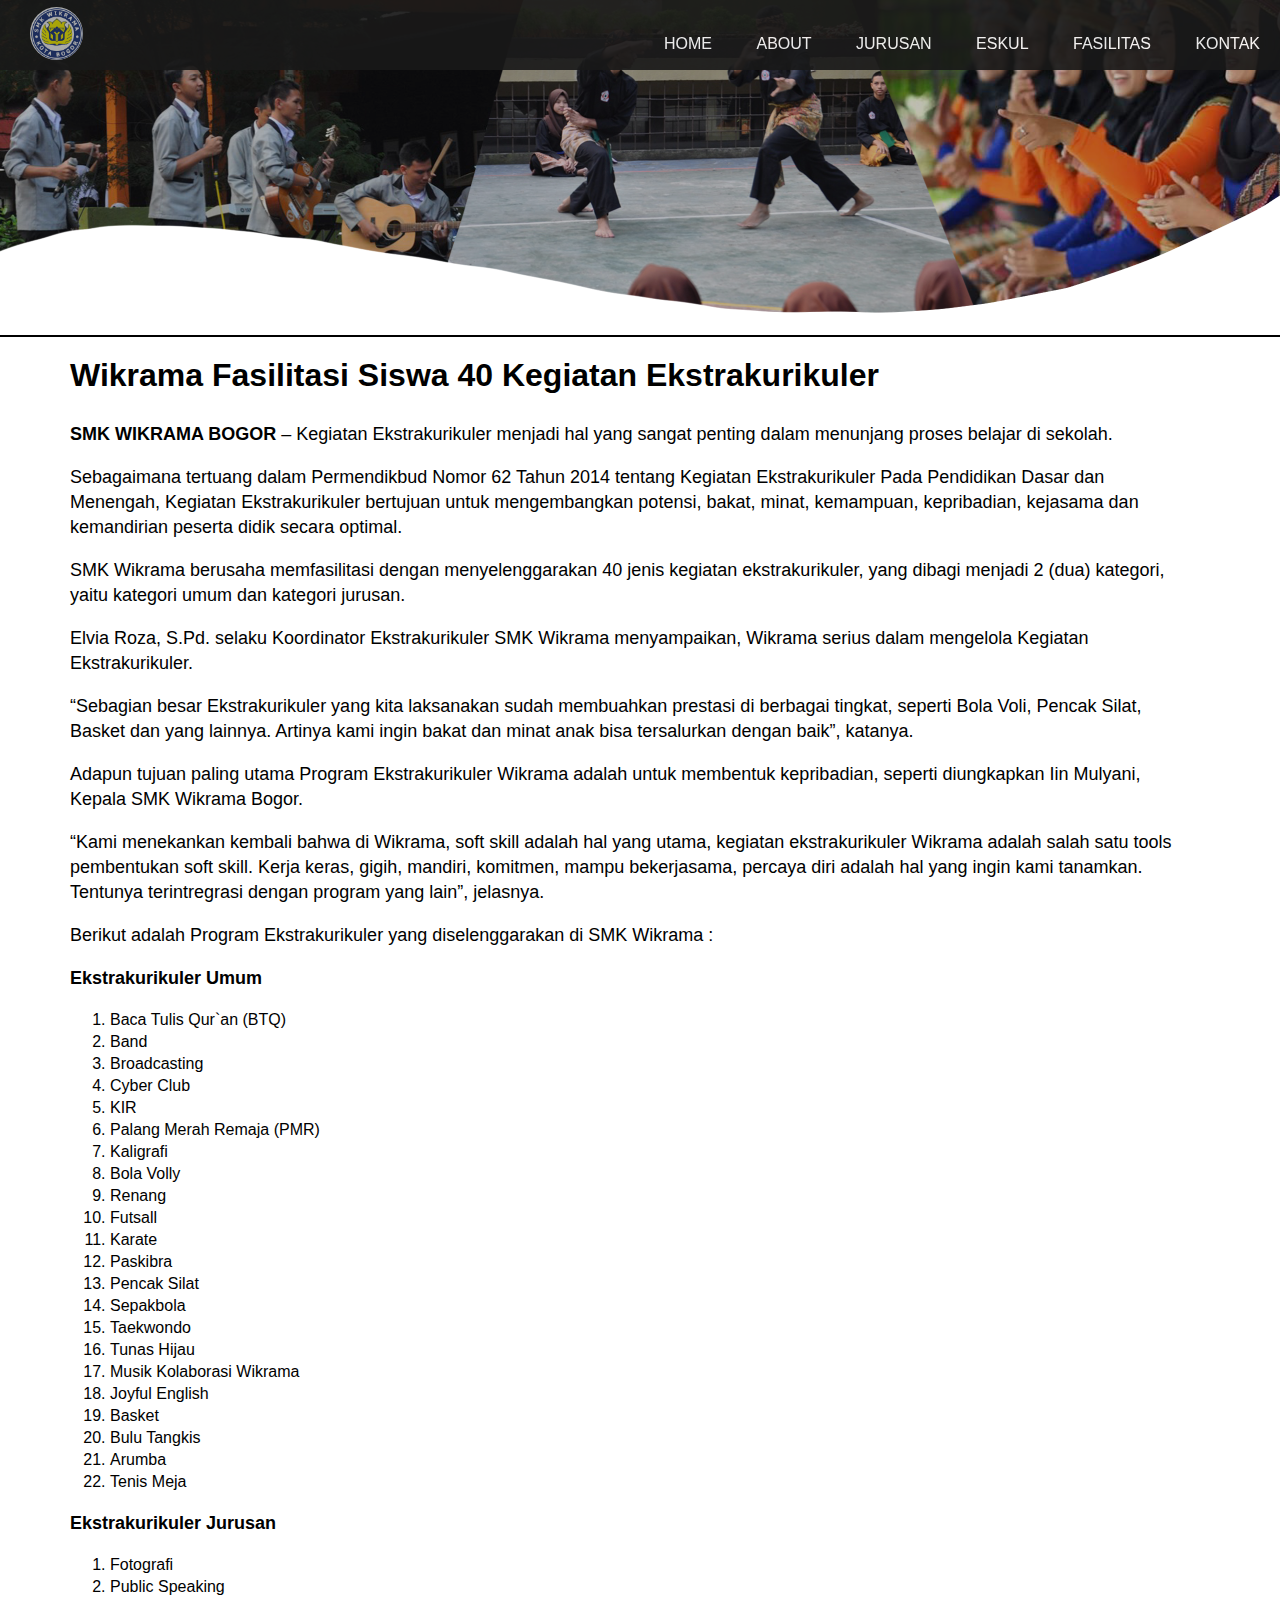
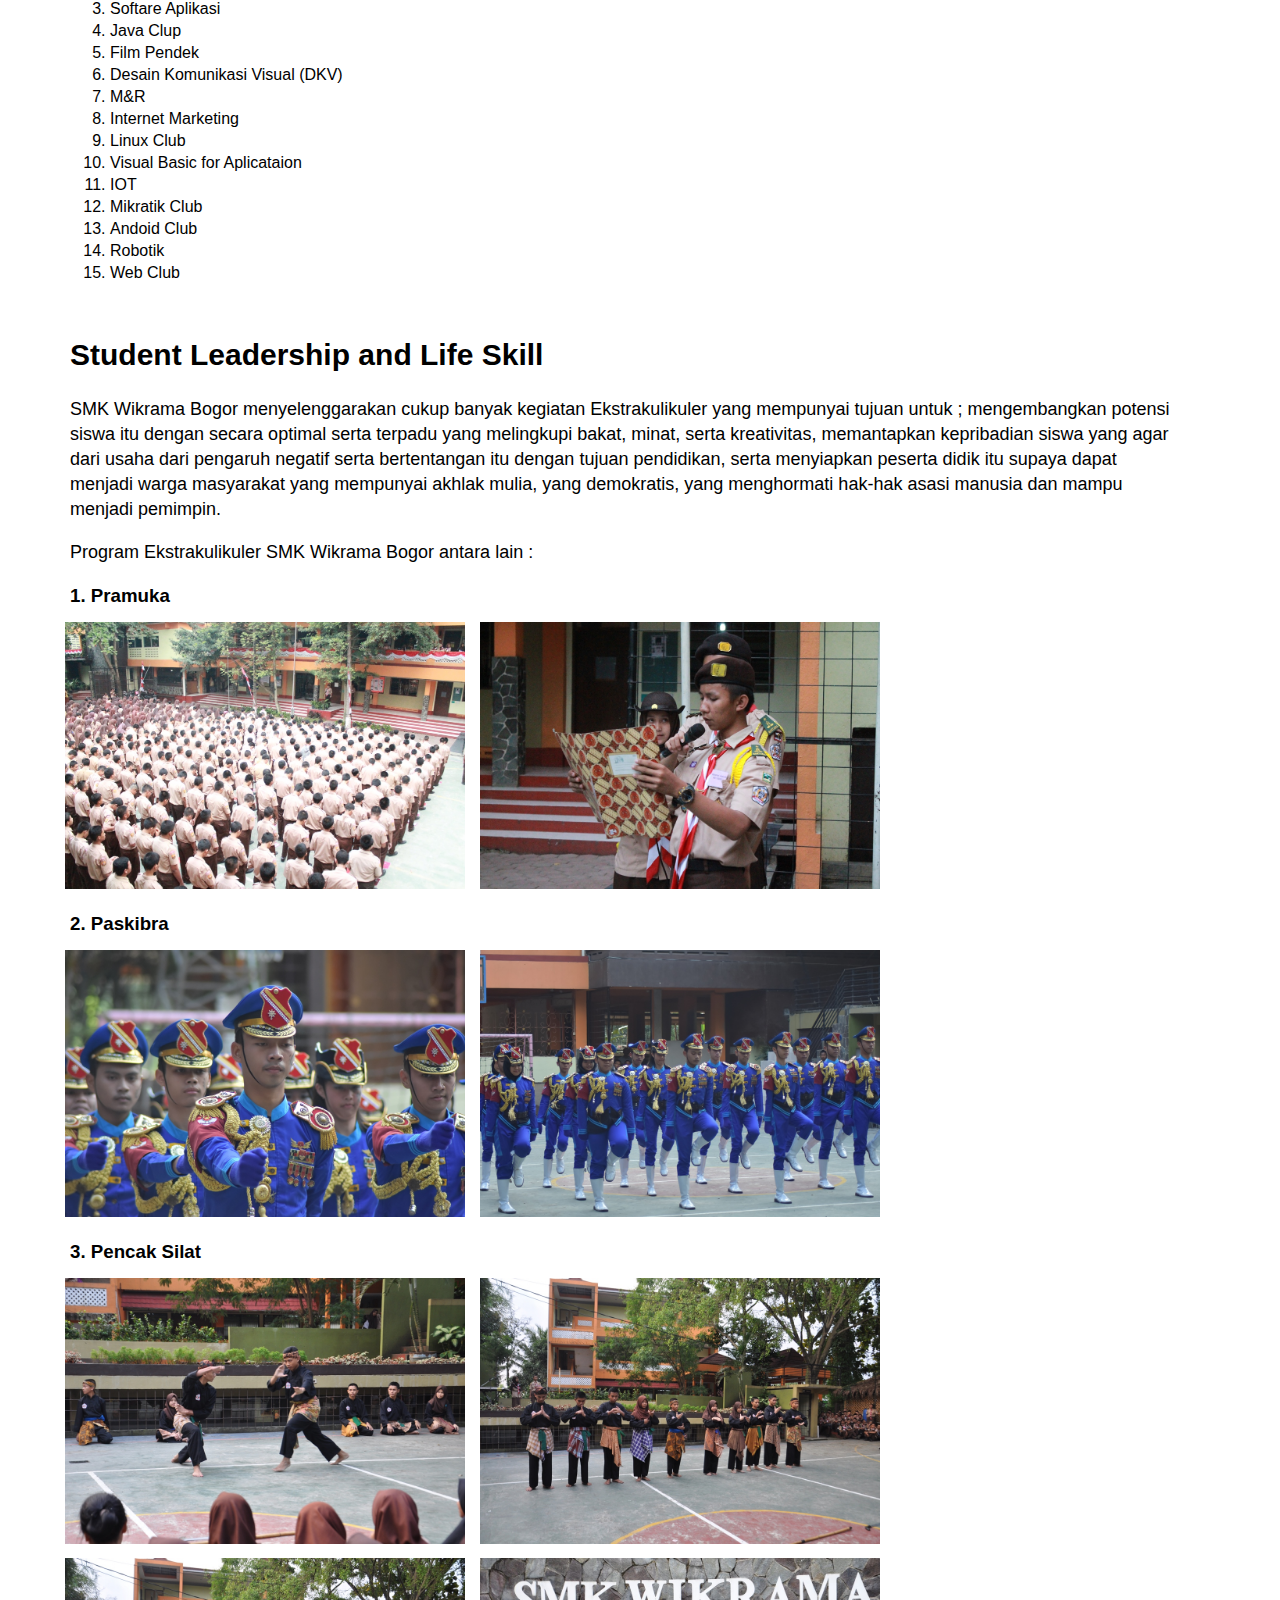
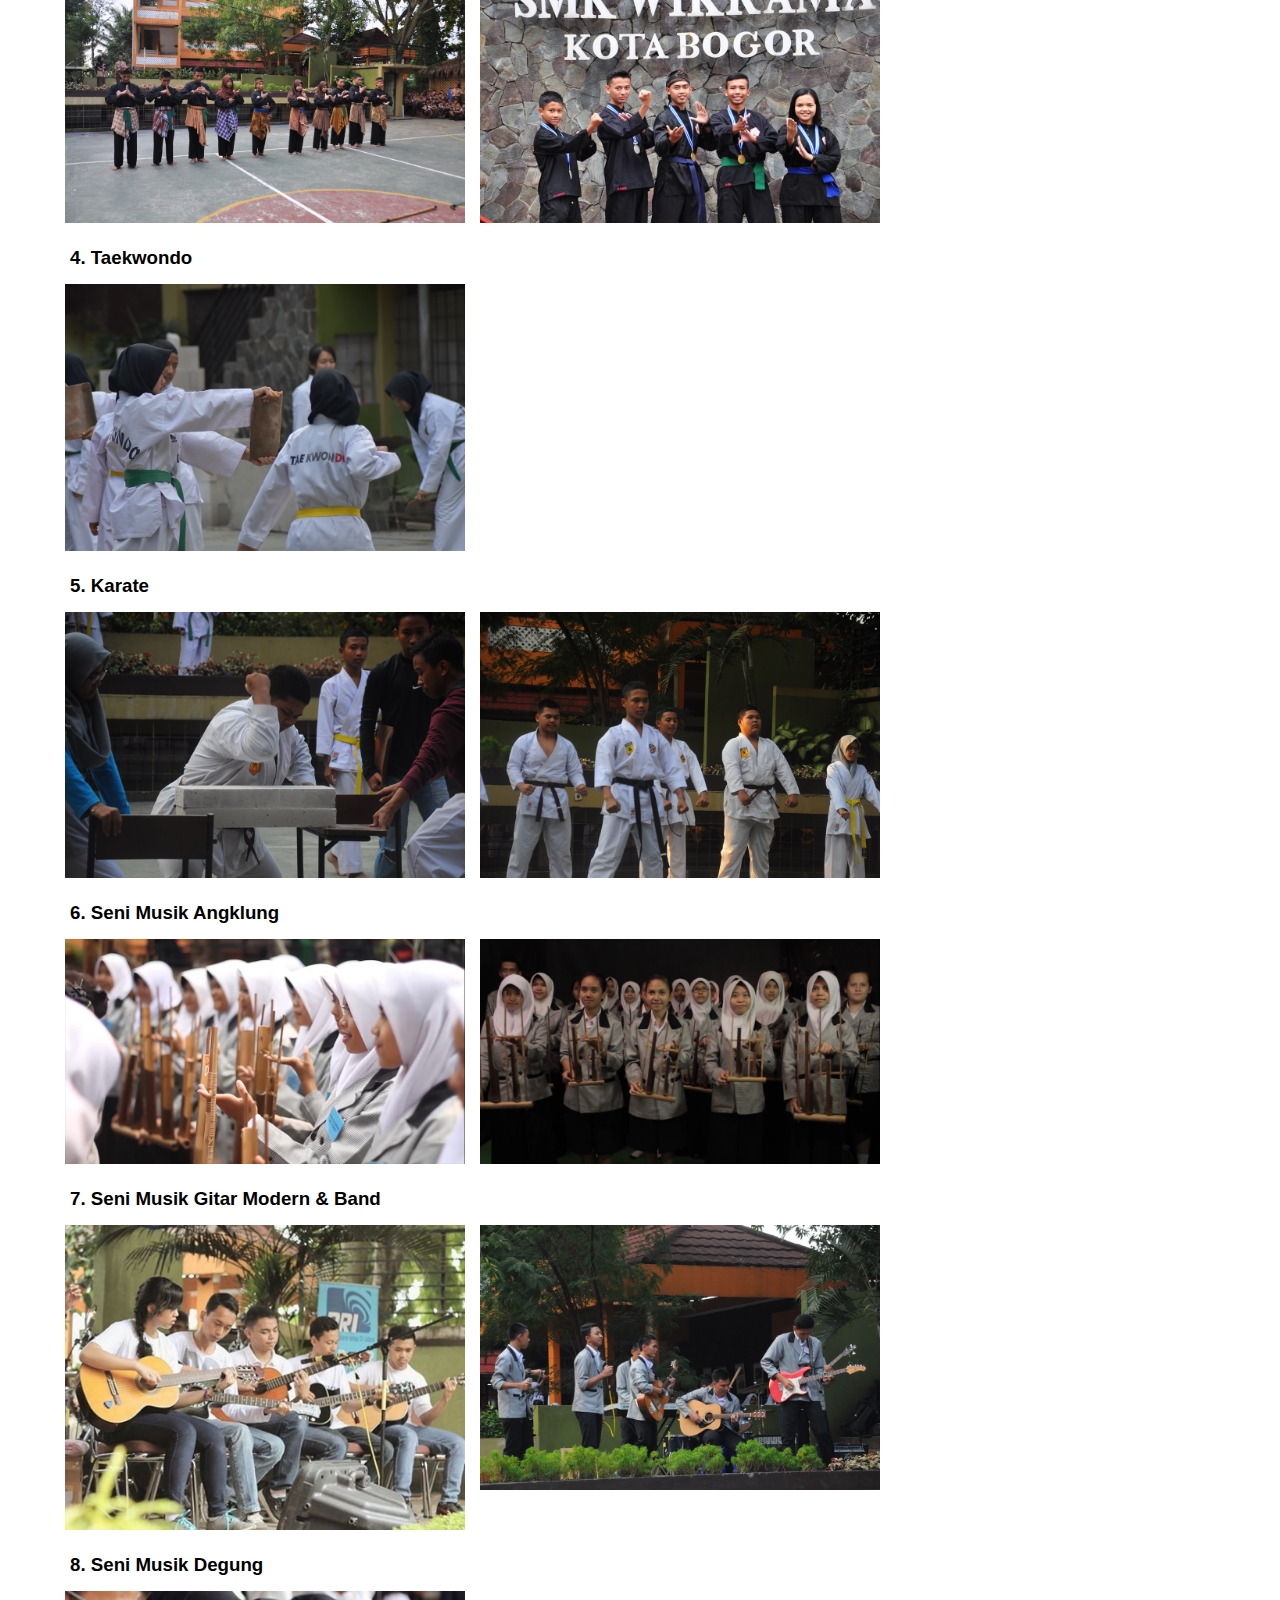
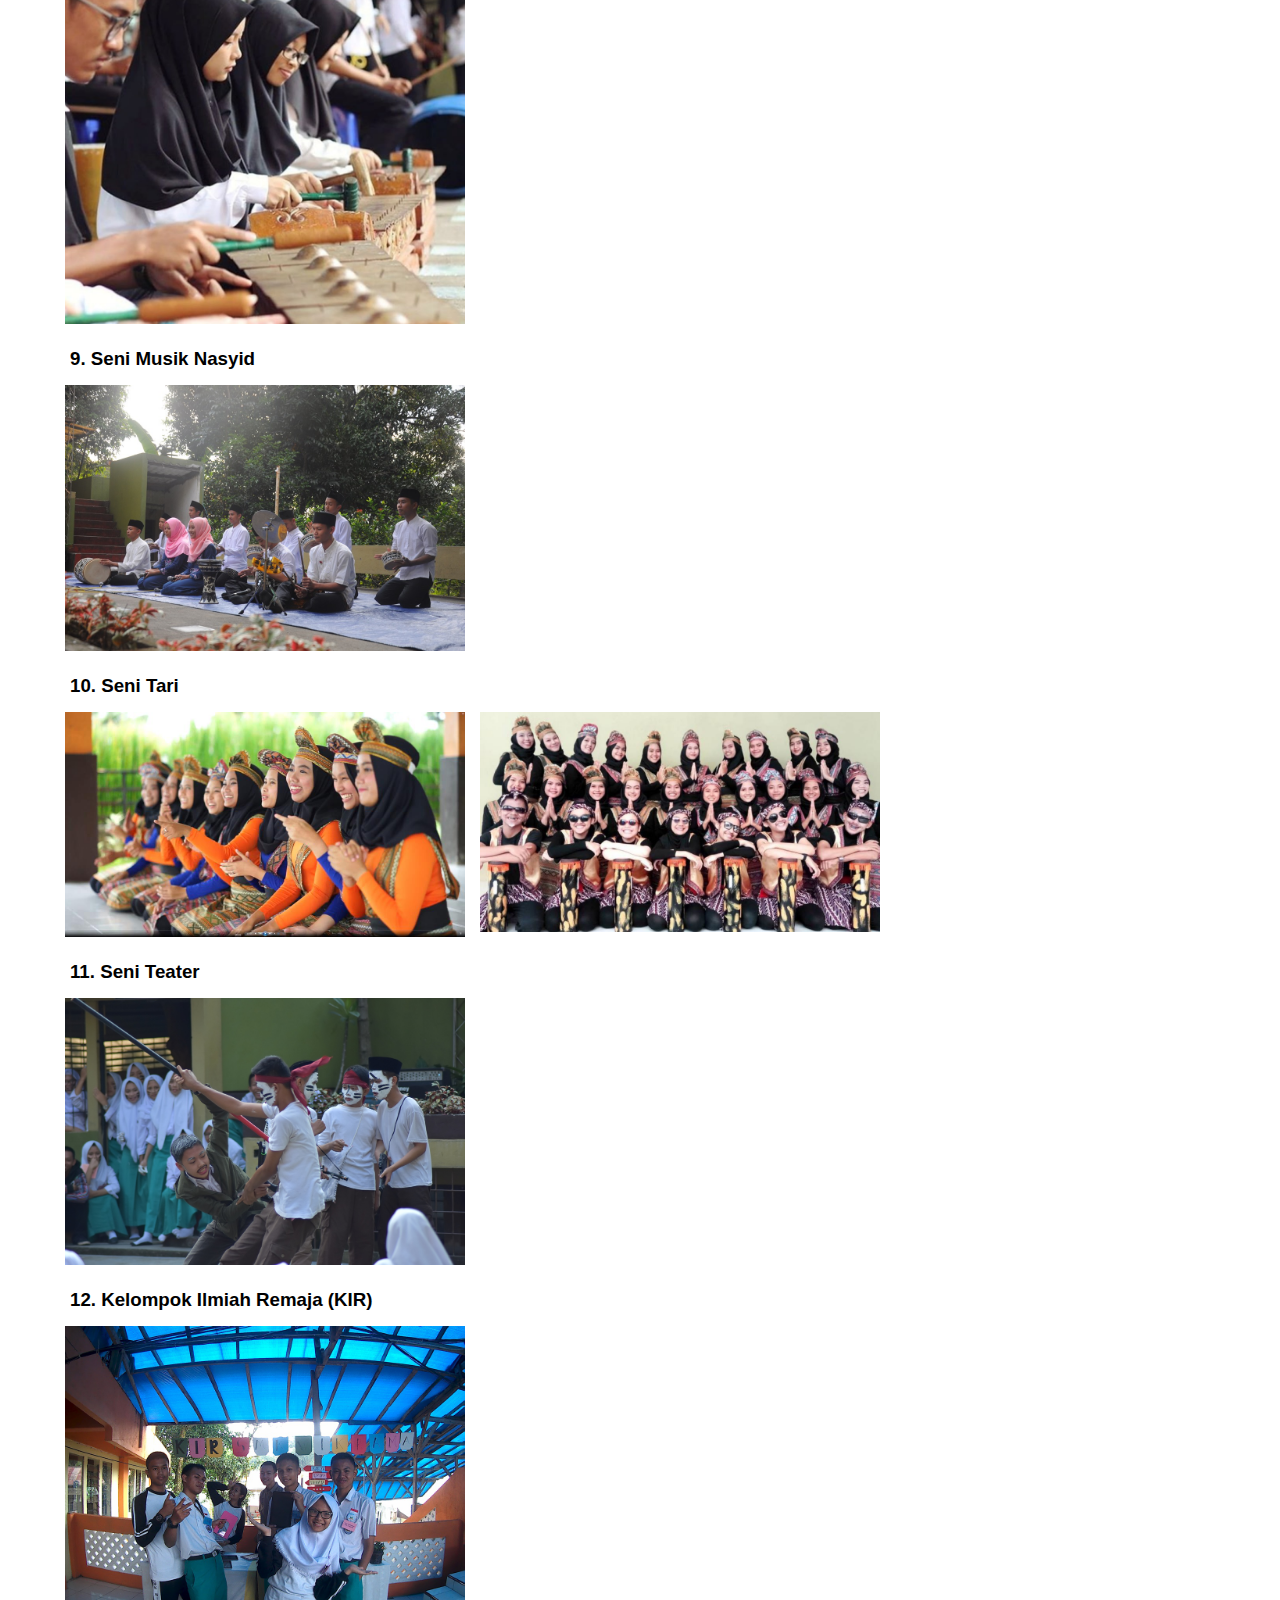
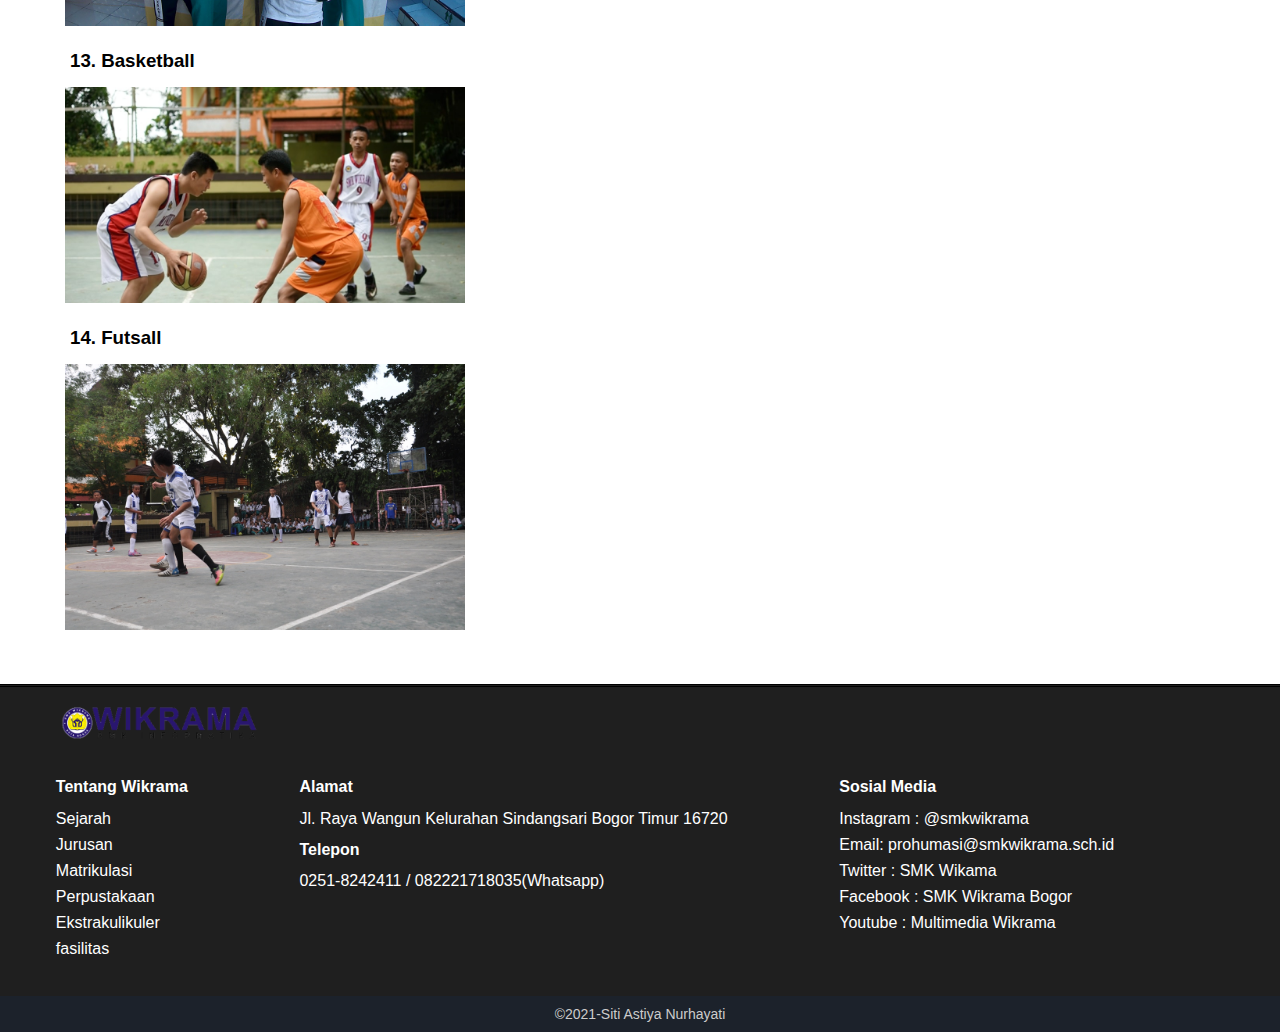
<file: eskul.html>
<!DOCTYPE html>
<html lang="en">
<head>
    <meta charset="UTF-8">
    <meta http-equiv="X-UA-Compatible" content="IE=edge">
    <meta name="viewport" content="width=device-width, initial-scale=1.0">
    <link rel="stylesheet" href="eskul.css">
    <title>ESKUL WIKRAMA</title>
</head>
<body>
    <header>
        <div class="navbar">
            <img src="img/logo.png">
            <ul>
                <li class="active"><a href="index.html">HOME</a></li>
                <li> <a href="about.html">ABOUT</a></li>
                <li> <a href="nyoba2.html">JURUSAN</a></li>
                <li> <a href="#">ESKUL</a></li>
                <li> <a href="fasilitas.html">FASILITAS</a></li>
                <li> <a href="#kontak">KONTAK</a></li>
               
            </ul>
       </div>
       <img src="img/he.png">
  </header>
    
  <!-- konten 1 eskul -->
  <div class="eskul">
     
      <div class="isi-eskul">
         
          <h1>Wikrama Fasilitasi Siswa 40 Kegiatan Ekstrakurikuler</h1>
          <p><b>SMK WIKRAMA BOGOR</b> – Kegiatan Ekstrakurikuler menjadi hal yang sangat penting dalam menunjang proses belajar di sekolah.</p>
          <p>Sebagaimana tertuang dalam Permendikbud Nomor 62 Tahun 2014 tentang Kegiatan Ekstrakurikuler Pada Pendidikan Dasar dan Menengah, Kegiatan Ekstrakurikuler bertujuan untuk mengembangkan potensi, bakat, minat, kemampuan, kepribadian, kejasama dan kemandirian peserta didik secara optimal.

        </p>
          <p>SMK Wikrama berusaha memfasilitasi dengan menyelenggarakan 40 jenis kegiatan ekstrakurikuler, yang dibagi menjadi 2 (dua) kategori, yaitu kategori umum dan kategori jurusan.

        </p> 
          <p>Elvia Roza, S.Pd. selaku Koordinator Ekstrakurikuler SMK Wikrama menyampaikan, Wikrama serius dalam mengelola Kegiatan Ekstrakurikuler.

        </p>
          <p>“Sebagian besar Ekstrakurikuler yang kita laksanakan sudah membuahkan prestasi di berbagai tingkat, seperti Bola Voli, Pencak Silat, Basket dan yang lainnya. Artinya kami ingin bakat dan minat anak bisa tersalurkan dengan baik”, katanya.

        </p>
          <p>Adapun tujuan paling utama Program Ekstrakurikuler Wikrama adalah untuk membentuk kepribadian, seperti diungkapkan Iin Mulyani, Kepala SMK Wikrama Bogor.

        </p>
    <p>“Kami menekankan kembali bahwa di Wikrama, soft skill adalah hal yang utama, kegiatan ekstrakurikuler Wikrama adalah salah satu tools pembentukan soft skill. Kerja keras, gigih, mandiri, komitmen, mampu bekerjasama, percaya diri adalah hal yang ingin kami tanamkan. Tentunya terintregrasi dengan program yang lain”, jelasnya.

    </p>
    <p>Berikut adalah Program Ekstrakurikuler yang diselenggarakan di SMK Wikrama :

    </p>
    <p><b>Ekstrakurikuler Umum</b></p>
    <div class="list">
    <ol type="1">
        <li>Baca Tulis Qur`an (BTQ)</li>
        <li>Band</li>
        <li>Broadcasting</li>
        <li>Cyber Club</li>
        <li>KIR</li>
        <li>Palang Merah Remaja (PMR)</li>
        <li>Kaligrafi</li>
        <li>Bola Volly</li>
        <li>Renang</li>
        <li>Futsall</li>
        <li>Karate</li>
        <li>Paskibra</li>
        <li>Pencak Silat</li>
        <li>Sepakbola</li>
        <li>Taekwondo</li>
        <li>Tunas Hijau</li>
        <li>Musik Kolaborasi Wikrama</li>
        <li>Joyful English</li>
        <li>Basket</li>
        <li>Bulu Tangkis</li>
        <li>Arumba</li>
        <li>Tenis Meja</li>
        

    </ol>
    </div>
    <p><b>Ekstrakurikuler Jurusan</b></p>
    <div class="list">
        <ol>
            <li>Fotografi</li>
            <li>Public Speaking</li>
            <li>Softare Aplikasi</li>
            <li>Java Clup</li>
            <li>Film Pendek</li>
            <li>Desain Komunikasi Visual (DKV)</li>
            <li>M&R</li>
            <li>Internet Marketing</li>
            <li>Linux Club</li>
            <li>Visual Basic for Aplicataion</li>
            <li>IOT</li>
            <li>Mikratik Club</li>
            <li>Andoid Club</li>
            <li>Robotik</li>
            <li>Web Club</li>
        </ol>
    </div>


            <h2>Student Leadership and Life Skill </h2>
          <p>SMK Wikrama Bogor menyelenggarakan cukup banyak kegiatan Ekstrakulikuler yang mempunyai tujuan untuk ; mengembangkan potensi siswa itu dengan secara optimal serta terpadu yang melingkupi bakat, minat, serta kreativitas, memantapkan kepribadian siswa yang  agar dari usaha dari pengaruh negatif serta bertentangan itu dengan tujuan pendidikan, serta menyiapkan peserta didik itu supaya dapat menjadi warga masyarakat yang mempunyai akhlak mulia, yang demokratis, yang menghormati hak-hak asasi manusia dan mampu menjadi pemimpin.
            
            </p>
            <p>Program Ekstrakulikuler SMK Wikrama Bogor antara lain :</p>
      </div>
      <div class="judul-eskul"><h3>1. Pramuka</h3></div>
     <div class="foto-eskul">
       <div><img  class="jarakfoto" src="img/pramuka1.JPG"></div>
       <div><img  class="jarakfoto" src="img/pramuka2.JPG"></div>
       </div>
       <div class="judul-eskul"><h3>2. Paskibra</h3></div>
    <div class="foto-eskul">
        <div> <img  class="jarakfoto" src="img/paskibra1.JPG"></div>
        <div> <img  class="jarakfoto" src="img/paskibra2.JPG"></div>
    </div>
    <div class="judul-eskul"><h3>3. Pencak Silat</h3></div>
    <div class="foto-eskul">
        <div><img class="jarakfoto" src="img/silat1.JPG"></div>
        <div><img class="jarakfoto" src="img/silat2.JPG"></div>
        <div><img class="jarak-foto" src="img/silat3.JPG"></div>
        <div><img class="jarak-foto" src="img/silat4.JPG"></div>
    </div>
    <div class="judul-eskul"><h3>4. Taekwondo</h3></div>
    <div class="foto-eskul">
        <div><img class="jarakfoto" src="img/taekwondo1.JPG"></div>
       
    </div>
    <div class="judul-eskul"><h3>5. Karate</h3></div>
    <div class="foto-eskul">
        <div >  <img class="jarakfoto" src="img/karate1.JPG"></div>
        <div >  <img class="jarakfoto" src="img/karate2.JPG"></div>
    </div>
    <div class="judul-eskul"><h3>6. Seni Musik Angklung</h3></div>
    <div class="foto-eskul">
        <div> <img class="jarakfoto" src="img/angklung.jpg"></div>
        <div> <img class="jarakfoto" src="img/angklung2.jpg"></div>
    </div>
    <div class="judul-eskul"><h3>7. Seni Musik Gitar Modern & Band</h3></div>
    <div class="foto-eskul">
        <div> <img class="jarakfoto" src="img/gitar1.jpg"></div>
        <div> <img class="jarakfoto" src="img/gitar2.JPG"></div>
    </div>
    <div class="judul-eskul"><h3>8. Seni Musik Degung</h3></div>
    <div class="foto-eskul">
        <div> <img class="jarakfoto" src="img/degung.jpg"></div>
    </div>
    <div class="judul-eskul"><h3>9.  Seni Musik Nasyid</h3></div>
    <div class="foto-eskul">
        <div> <img class="jarakfoto" src="img/nasyid.JPG"></div>
      
    </div>
    <div class="judul-eskul"><h3>10. Seni Tari</h3></div>
    <div class="foto-eskul">
        <div> <img class="jarakfoto" src="img/tari1.jpg"></div>
        <div> <img class="jarakfoto" src="img/tari2.JPG"></div>
      
    </div>
    <div class="judul-eskul"><h3>11. Seni Teater</h3></div>
    <div class="foto-eskul">
        <div> <img class="jarakfoto" src="img/teater.JPG"></div>
    </div>
    <div class="judul-eskul"><h3>12. Kelompok Ilmiah Remaja (KIR)</h3></div>
    <div class="foto-eskul">
        <div> <img class="jarakfoto" src="img/KIR.jpg"></div>
    </div>
    <div class="judul-eskul"><h3>13. Basketball</h3></div>
    <div class="foto-eskul">
        <div> <img class="jarakfoto" src="img/basket.jpg"></div>
    </div>
    <div class="judul-eskul"><h3>14. Futsall</h3></div>
    <div class="foto-eskul">
        <div> <img class="jarakfoto" src="img/futsal.JPG"></div>
    </div>
        
  </div>
  
  <div id="kontak">
    <footer class="footer-main">
      <img src="img/logo-big.png">
      <div class="footer-grid">
        <section class="footer-1">
          <h4>Tentang Wikrama</h4>
          <p> <a href="about.html" > Sejarah</a></p>
          <p> <a href="nyoba2.html"> Jurusan</a></p>
          <p> <a href="about.html #matrikulasi">Matrikulasi</a></p>
          <p> <a href="about.html #perpustakaan">Perpustakaan</a></p>
          <p> <a href="eskul.html"> Ekstrakulikuler</a></p>
          <p> <a href="fasilitas.html">fasilitas</a></p>
         
        </section>
        <section class="footer-2">
          <h4>Alamat</h4>
          <p>Jl. Raya Wangun Kelurahan Sindangsari Bogor Timur 16720</p>
          <h4>Telepon</h4>
          <p>0251-8242411 / 082221718035(Whatsapp)</p>
        </section>
        <section class="footer-3">
          <h4>Sosial Media</h4>
          <p>Instagram : <a href="https://instagram.com/smkwikrama?utm_medium=copy_link"> <span>@smkwikrama</span</a></p>
    
          <p>Email: prohumasi@smkwikrama.sch.id</p>
    
          <p>Twitter :<a href="https://twitter.com/smkwikrama"> <span>SMK Wikama</span></a></p>
    
          <p>Facebook : <a href="https://www.facebook.com/pages/SMK-Wikrama-Bogor/51870946745"><span>SMK Wikrama Bogor</span></a></p>
    
          <p>Youtube : <a href="https://www.youtube.com/channel/UCyhEUzlXbXet57qFnDfdWuw"><span>Multimedia Wikrama</span></a></p>
        </section>
      </div>
    </footer>
    </div>
    <div class="footer-bottom">
      <p> &copy;2021-Siti Astiya Nurhayati</p>
    </div>

</body>
</html>
</file>
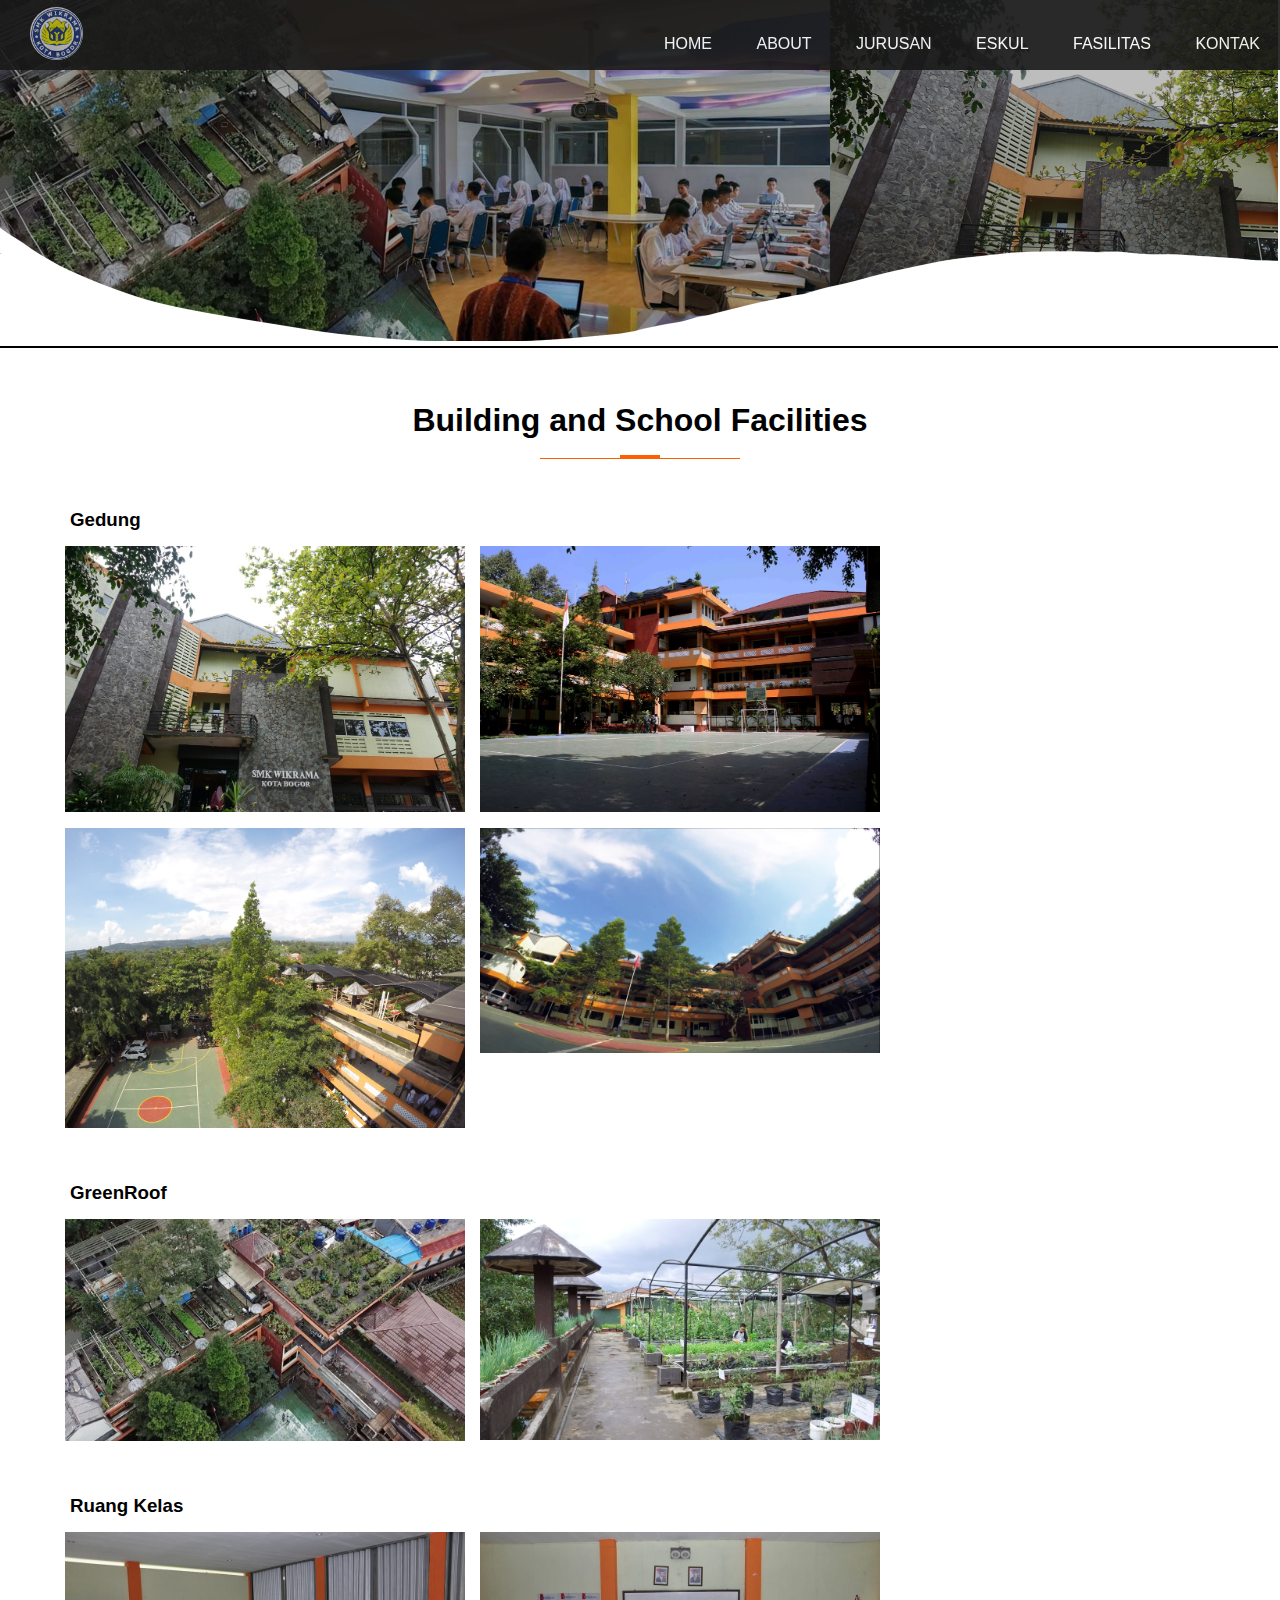
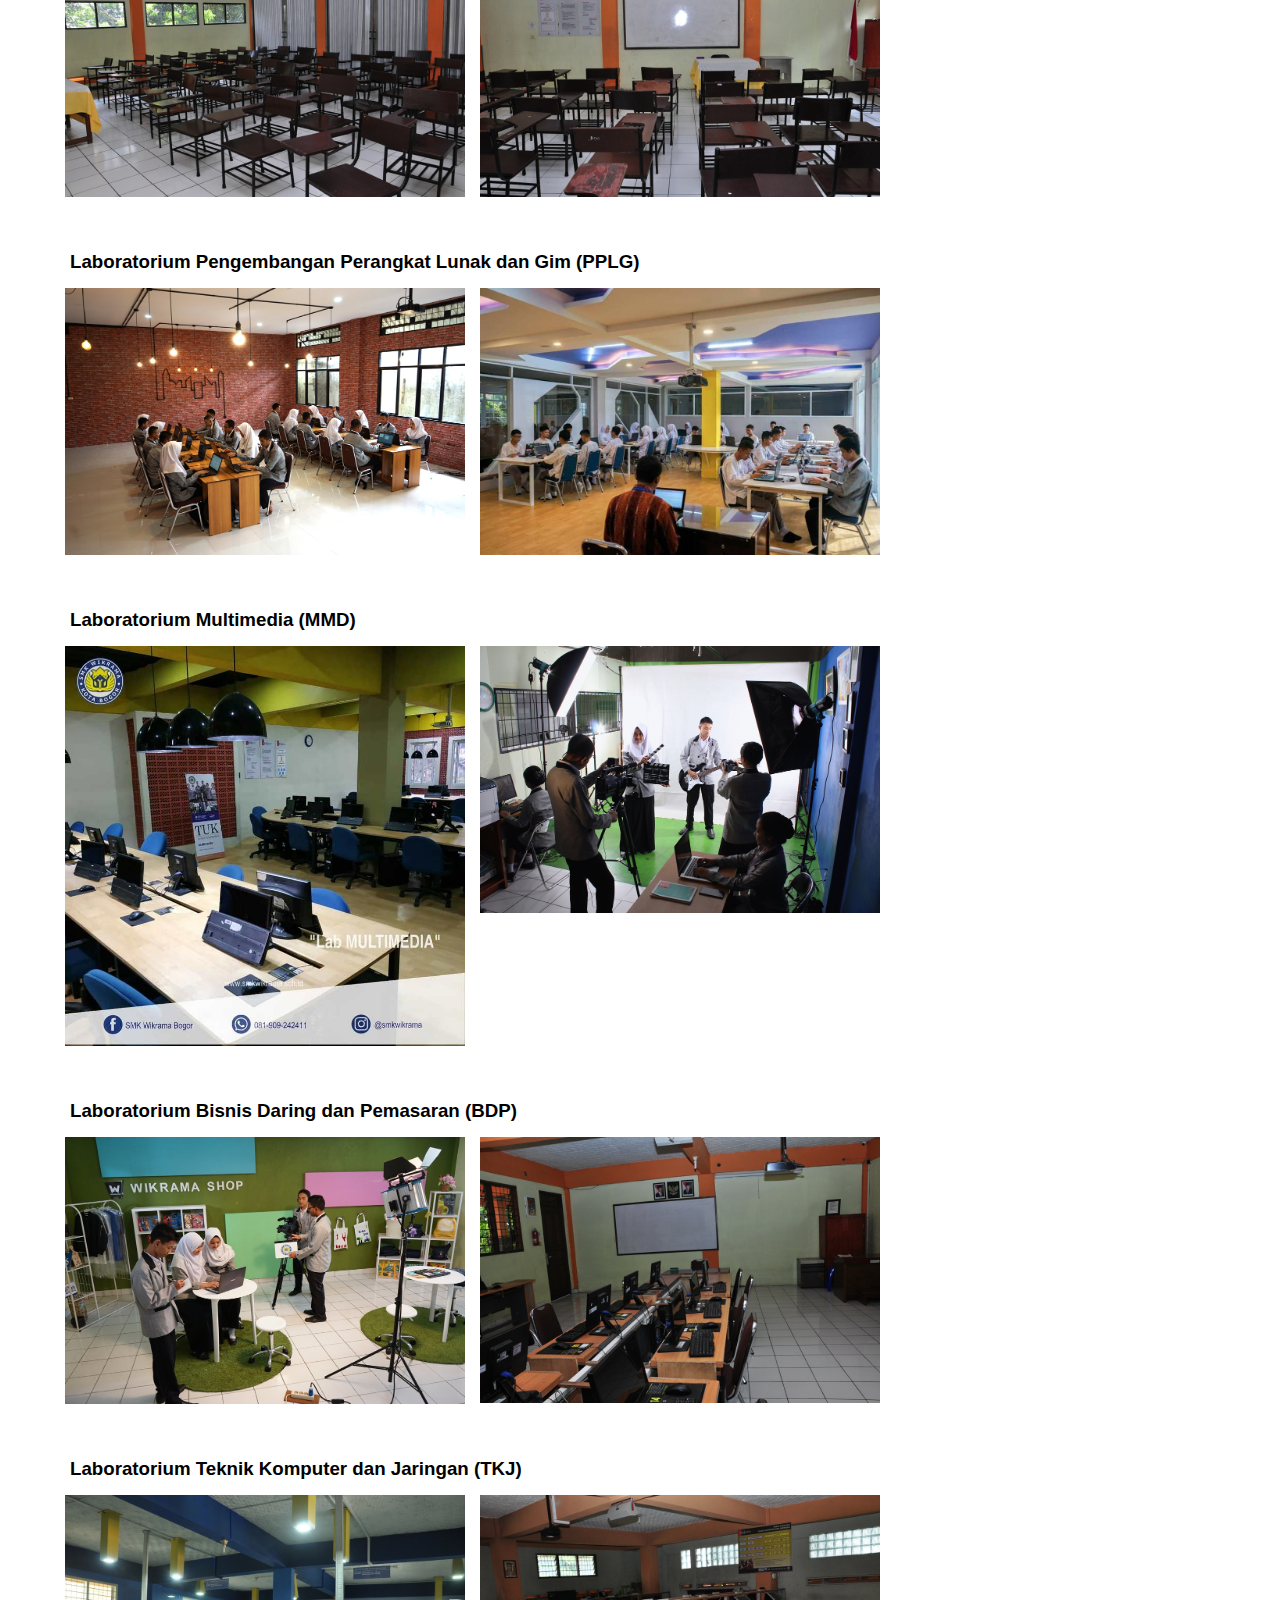
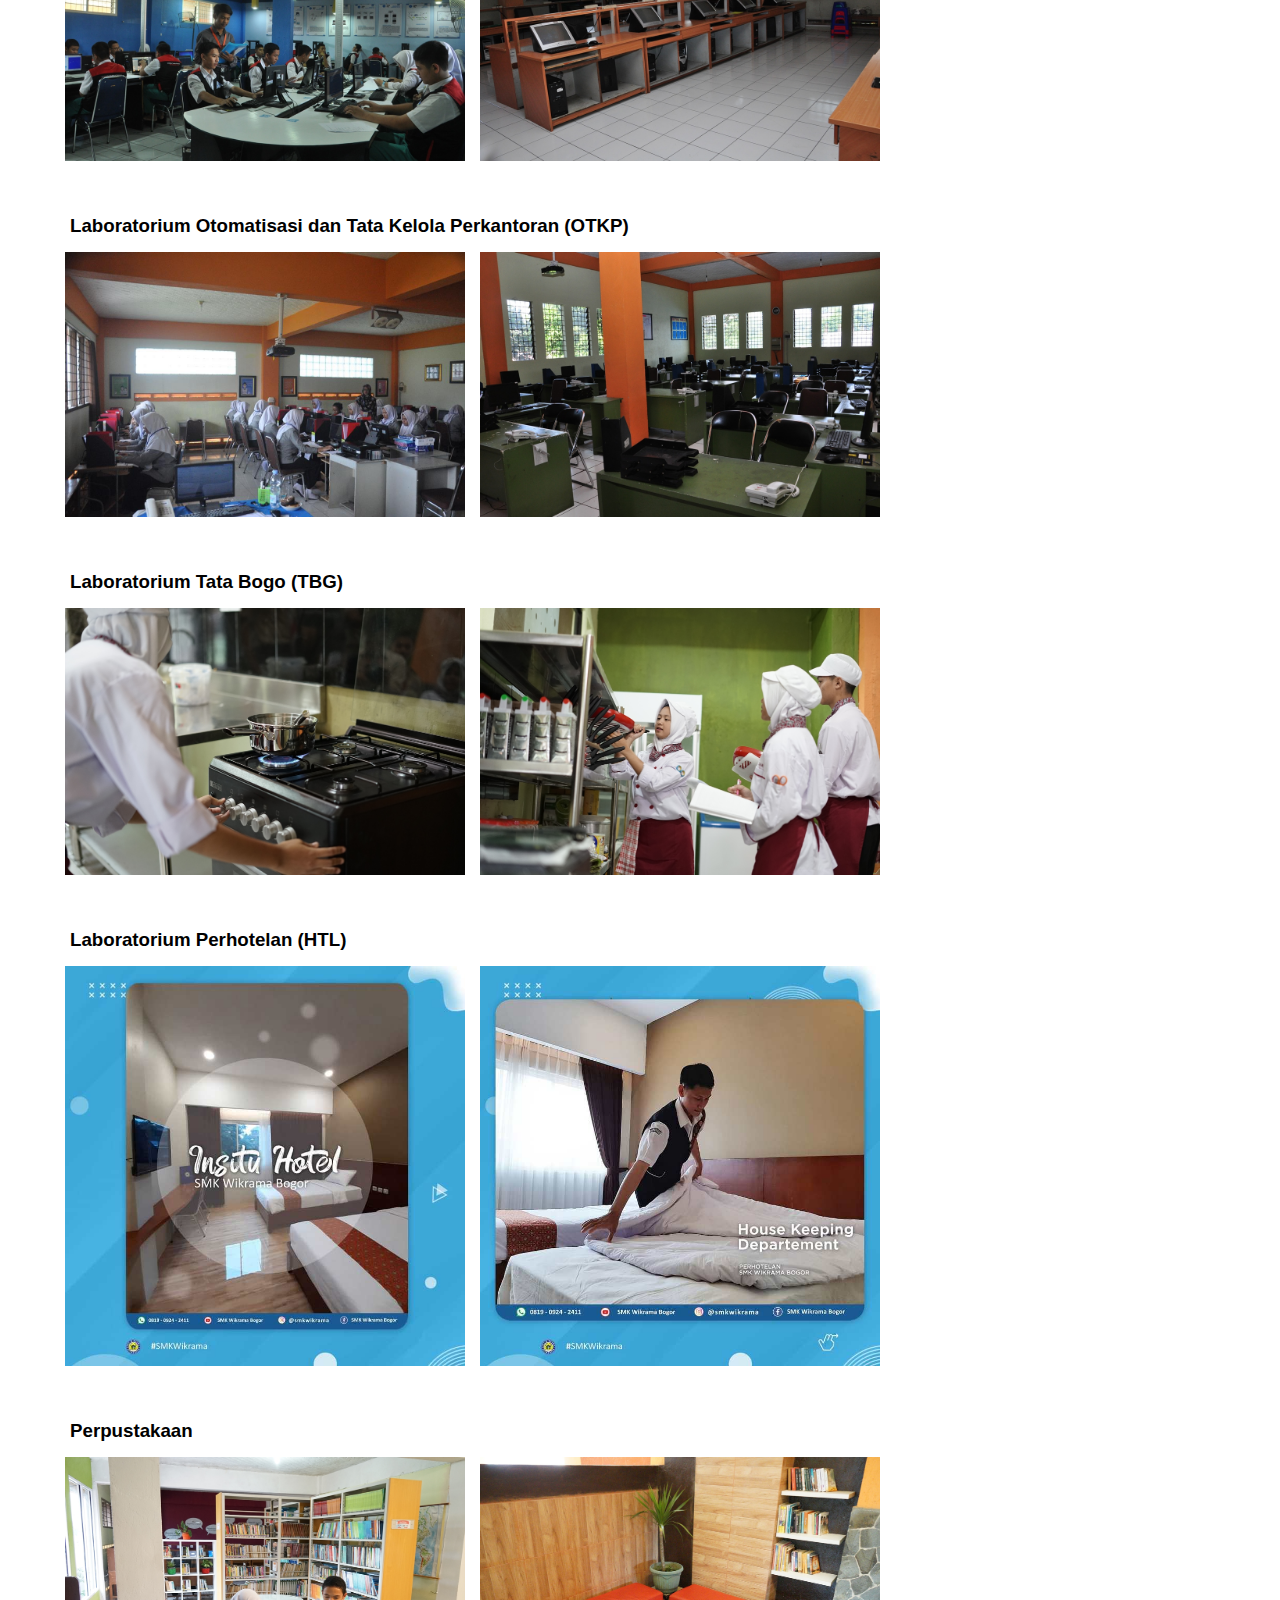
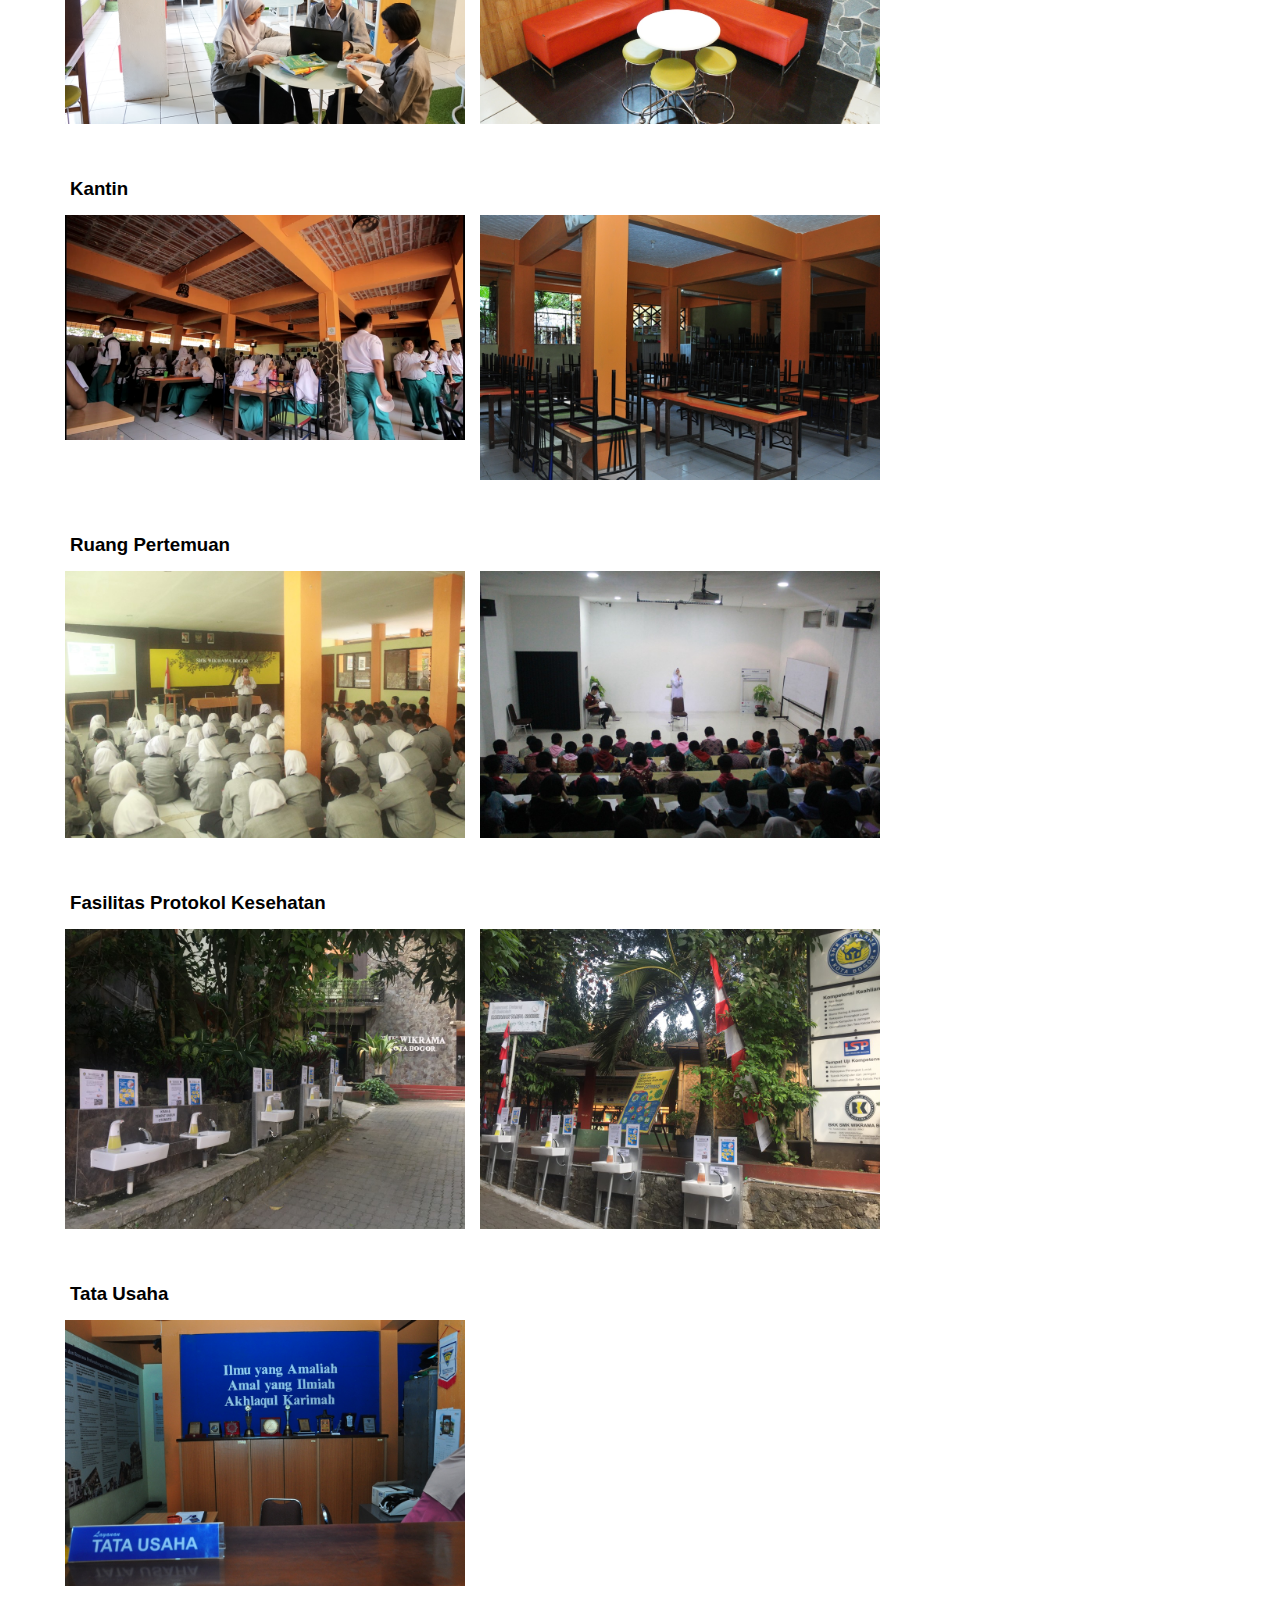
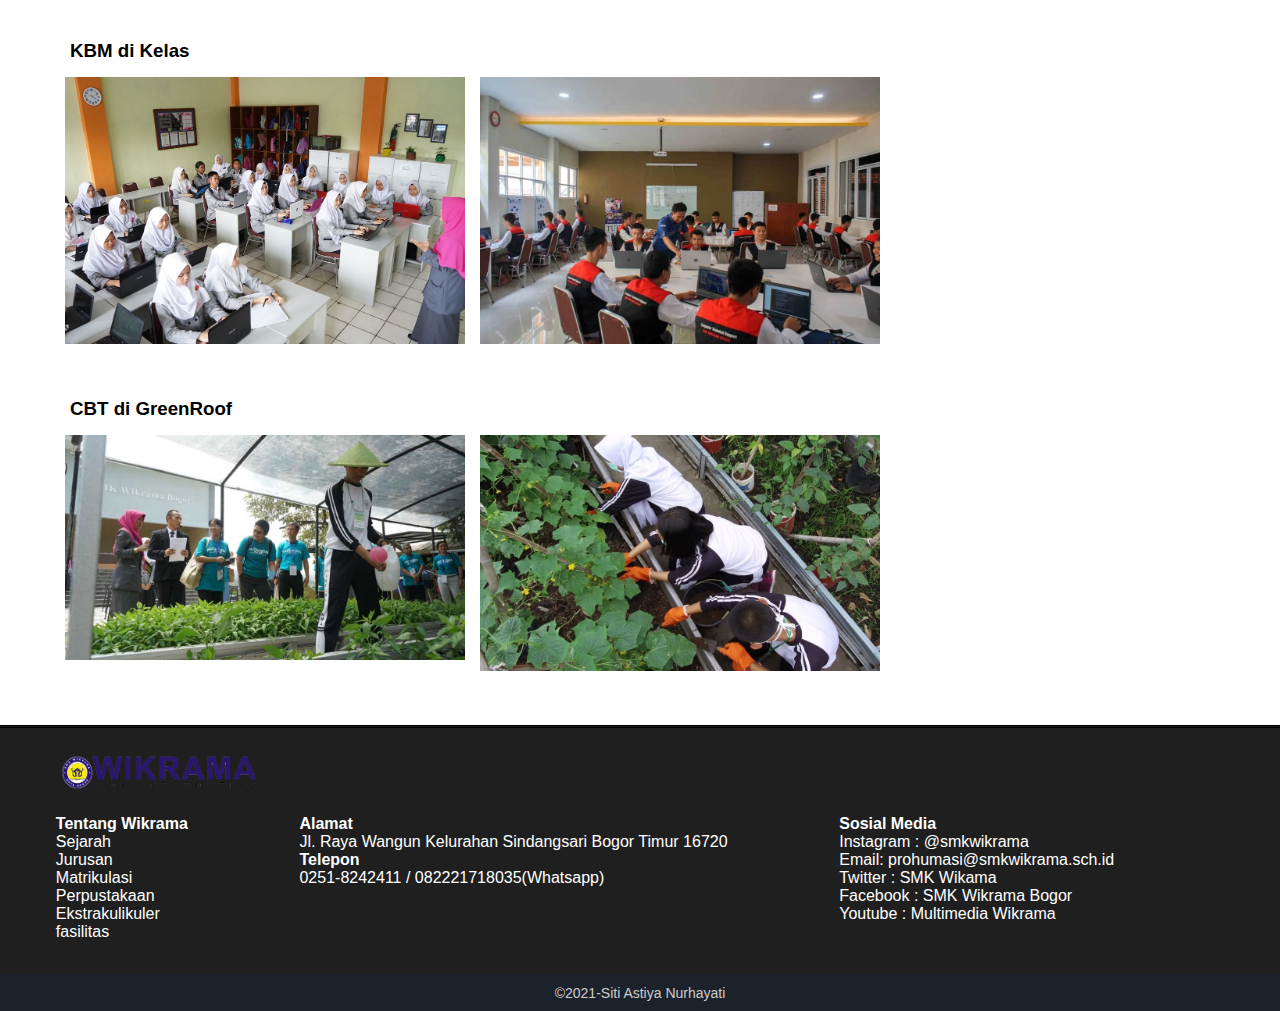
<file: fasilitas.html>
<!DOCTYPE html>
<html lang="en">
<head>
    <meta charset="UTF-8">
    <meta http-equiv="X-UA-Compatible" content="IE=edge">
    <meta name="viewport" content="width=device-width, initial-scale=1.0">
    <link rel="stylesheet" href="fasilitas.css">
    <title>FASILITAS WIKRAMA </title>
</head>
<body>
    <header>
        <div class="navbar">
            <img src="img/logo.png">
            <ul>
                <li class="active"><a href="index.html">HOME</a></li>
                <li> <a href="about.html">ABOUT</a></li>
                <li> <a href="nyoba2.html">JURUSAN</a></li>
                <li> <a href="eskul.html">ESKUL</a></li>
                <li> <a href="fasilitas.html">FASILITAS</a></li>
                <li> <a href="#kontak">KONTAK</a></li>
               
            </ul>
       </div>
       <img class="hadeh" src="img/fasilitasheader.png">
  </header>

  


  <!-- konten -->
 
        <div class="fasilitas">
           
                <h1>Building and School Facilities</h1>

                <div class="judul-fasilitas"><h3> Gedung</h3></div>
                <div class="foto-fasilitas">
                    <div> <img  src="img/gedung1.JPG"></div>
                    <div> <img   src="img/gedung2.jpg"></div>
                    <div> <img  class="jarakfoto" src="img/gedung3.JPG"></div>
                    <div> <img  class="jarakfoto" src="img/gedung4.jpg"></div>
                </div>
                
                <div class="judul-fasilitas"><h3> GreenRoof</h3></div>
                <div class="foto-fasilitas">
                    <div> <img  src="img/gr1.jpg"></div>
                    <div> <img   src="img/gr2.jpg"></div>
                   
                </div>
                
                <div class="judul-fasilitas"><h3> Ruang Kelas</h3></div>
                <div class="foto-fasilitas">
                    <div> <img  src="img/kelas1.JPG"></div>
                    <div> <img   src="img/kelas2.JPG"></div>
                  
                </div>
                <div class="judul-fasilitas"><h3> Laboratorium Pengembangan Perangkat Lunak dan Gim (PPLG)</h3></div>
                <div class="foto-fasilitas">
                    <div> <img  src="img/labrpl1.JPG"></div>
                    <div> <img   src="img/labrpl2.jpg"></div>
                  
                </div>
                <div class="judul-fasilitas"><h3>Laboratorium Multimedia (MMD)</h3></div>
                <div class="foto-fasilitas">
                    <div> <img  src="img/labmmd1.jpg"></div>
                    <div> <img   src="img/labmmd2.JPG"></div>
                  
                </div>
                <div class="judul-fasilitas"><h3>Laboratorium Bisnis Daring dan Pemasaran (BDP)</h3></div>
                <div class="foto-fasilitas">
                    <div> <img  src="img/labbdp1.JPG"></div>
                    <div> <img   src="img/labbdp2.JPG"></div>
                  
                </div>
                <div class="judul-fasilitas"><h3>Laboratorium Teknik Komputer dan Jaringan (TKJ)</h3></div>
                <div class="foto-fasilitas">
                    <div> <img  src="img/labtkj1.JPG"></div>
                    <div> <img   src="img/labtkj2.JPG"></div>
                  
                </div>
                <div class="judul-fasilitas"><h3>Laboratorium Otomatisasi dan Tata Kelola Perkantoran (OTKP)</h3></div>
                <div class="foto-fasilitas">
                    <div> <img  src="img/labotkp1.JPG"></div>
                    <div> <img   src="img/labotkp2.JPG"></div>
                  
                </div>
                <div class="judul-fasilitas"><h3>Laboratorium Tata Bogo (TBG)</h3></div>
                <div class="foto-fasilitas">
                    <div> <img  src="img/labtbg1.JPG"></div>
                    <div> <img  src="img/labtbg2.JPG"></div>
                   
                  
                </div>
                <div class="judul-fasilitas"><h3>Laboratorium Perhotelan (HTL)</h3></div>
                <div class="foto-fasilitas">
                    <div> <img  src="img/labhtl1.jpg"></div>
                    <div> <img  src="img/labhtl2.jpg"></div>
                   
                  
                </div>
                <div class="judul-fasilitas"><h3>Perpustakaan</h3></div>
                <div class="foto-fasilitas">
                    <div> <img  src="img/per1.JPG"></div>
                    <div> <img  src="img/per2.JPG"></div>
                   
                  
                </div>
                <div class="judul-fasilitas"><h3>Kantin</h3></div>
                <div class="foto-fasilitas">
                    <div> <img  src="img/kan1.jpg"></div>
                    <div> <img  src="img/kan2.JPG"></div>
                   
                  
                </div>
                <div class="judul-fasilitas"><h3>Ruang Pertemuan</h3></div>
                <div class="foto-fasilitas">
                    <div> <img  src="img/ruper1.JPG"></div>
                    <div> <img  src="img/ruper2.JPG"></div>
                   
                  
                </div>
                <div class="judul-fasilitas"><h3>Fasilitas Protokol Kesehatan</h3></div>
                <div class="foto-fasilitas">
                    <div> <img  src="img/protokol1.jpg"></div>
                    <div> <img  src="img/protokol2.jpeg"></div>
                   
                  
                </div>
                <div class="judul-fasilitas"><h3>Tata Usaha</h3></div>
                <div class="foto-fasilitas">
                    <div> <img  src="img/TU.JPG"></div>
                    
                  
                </div>
                <div class="judul-fasilitas"><h3>KBM di Kelas</h3></div>
                <div class="foto-fasilitas">
                    <div> <img  src="img/kbmdikelas1.JPG"></div>
                    <div> <img  src="img/kbmdikelas2.jpg"></div>
                   
                  
                </div>
                <div class="judul-fasilitas"><h3>CBT di GreenRoof</h3></div>
                <div class="foto-fasilitas">
                    <div> <img  src="img/cbtgr.jpg"></div>
                    <div> <img  src="img/cbtgr2.jpeg"></div>
                   
                  
                </div>
                
                
        </div>
        <div id="kontak">
            <footer class="footer-main">
              <img src="img/logo-big.png">
              <div class="footer-grid">
                <section class="footer-1">
                  <h4>Tentang Wikrama</h4>
                  <p> <a href="about.html" > Sejarah</a></p>
                  <p> <a href="nyoba2.html"> Jurusan</a></p>
                  <p> <a href="about.html #matrikulasi">Matrikulasi</a></p>
                  <p> <a href="about.html #perpustakaan">Perpustakaan</a></p>
                  <p> <a href="eskul.html"> Ekstrakulikuler</a></p>
                  <p> <a href="fasilitas.html">fasilitas</a></p>
                 
                </section>
                <section class="footer-2">
                  <h4>Alamat</h4>
                  <p>Jl. Raya Wangun Kelurahan Sindangsari Bogor Timur 16720</p>
                  <h4>Telepon</h4>
                  <p>0251-8242411 / 082221718035(Whatsapp)</p>
                </section>
                <section class="footer-3">
                  <h4>Sosial Media</h4>
                  <p>Instagram : <a href="https://instagram.com/smkwikrama?utm_medium=copy_link"> <span>@smkwikrama</span</a></p>
            
                  <p>Email: prohumasi@smkwikrama.sch.id</p>
            
                  <p>Twitter :<a href="https://twitter.com/smkwikrama"> <span>SMK Wikama</span></a></p>
            
                  <p>Facebook : <a href="https://www.facebook.com/pages/SMK-Wikrama-Bogor/51870946745"><span>SMK Wikrama Bogor</span></a></p>
            
                  <p>Youtube : <a href="https://www.youtube.com/channel/UCyhEUzlXbXet57qFnDfdWuw"><span>Multimedia Wikrama</span></a></p>
                </section>
              </div>
            </footer>
            </div>
            <div class="footer-bottom">
              <p> &copy;2021-Siti Astiya Nurhayati</p>
            </div>
            
</body>
</html>
</file>
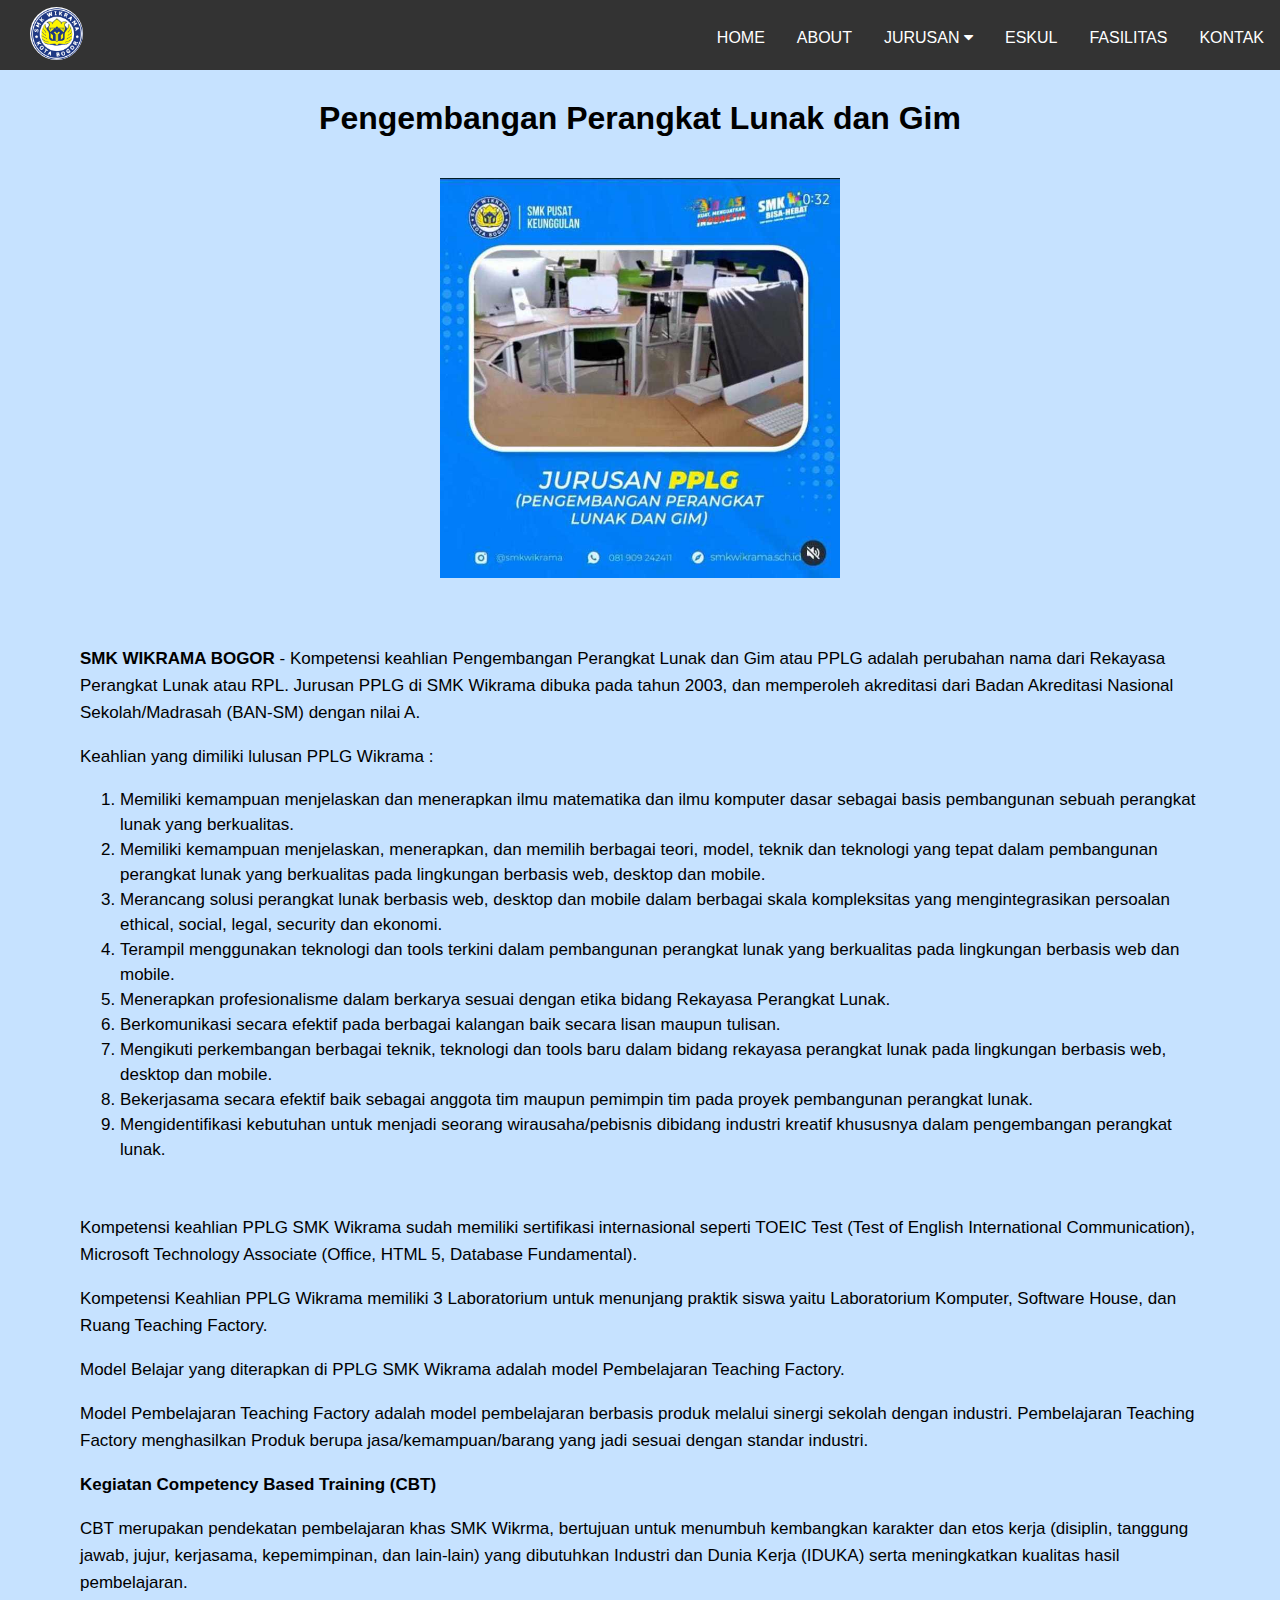
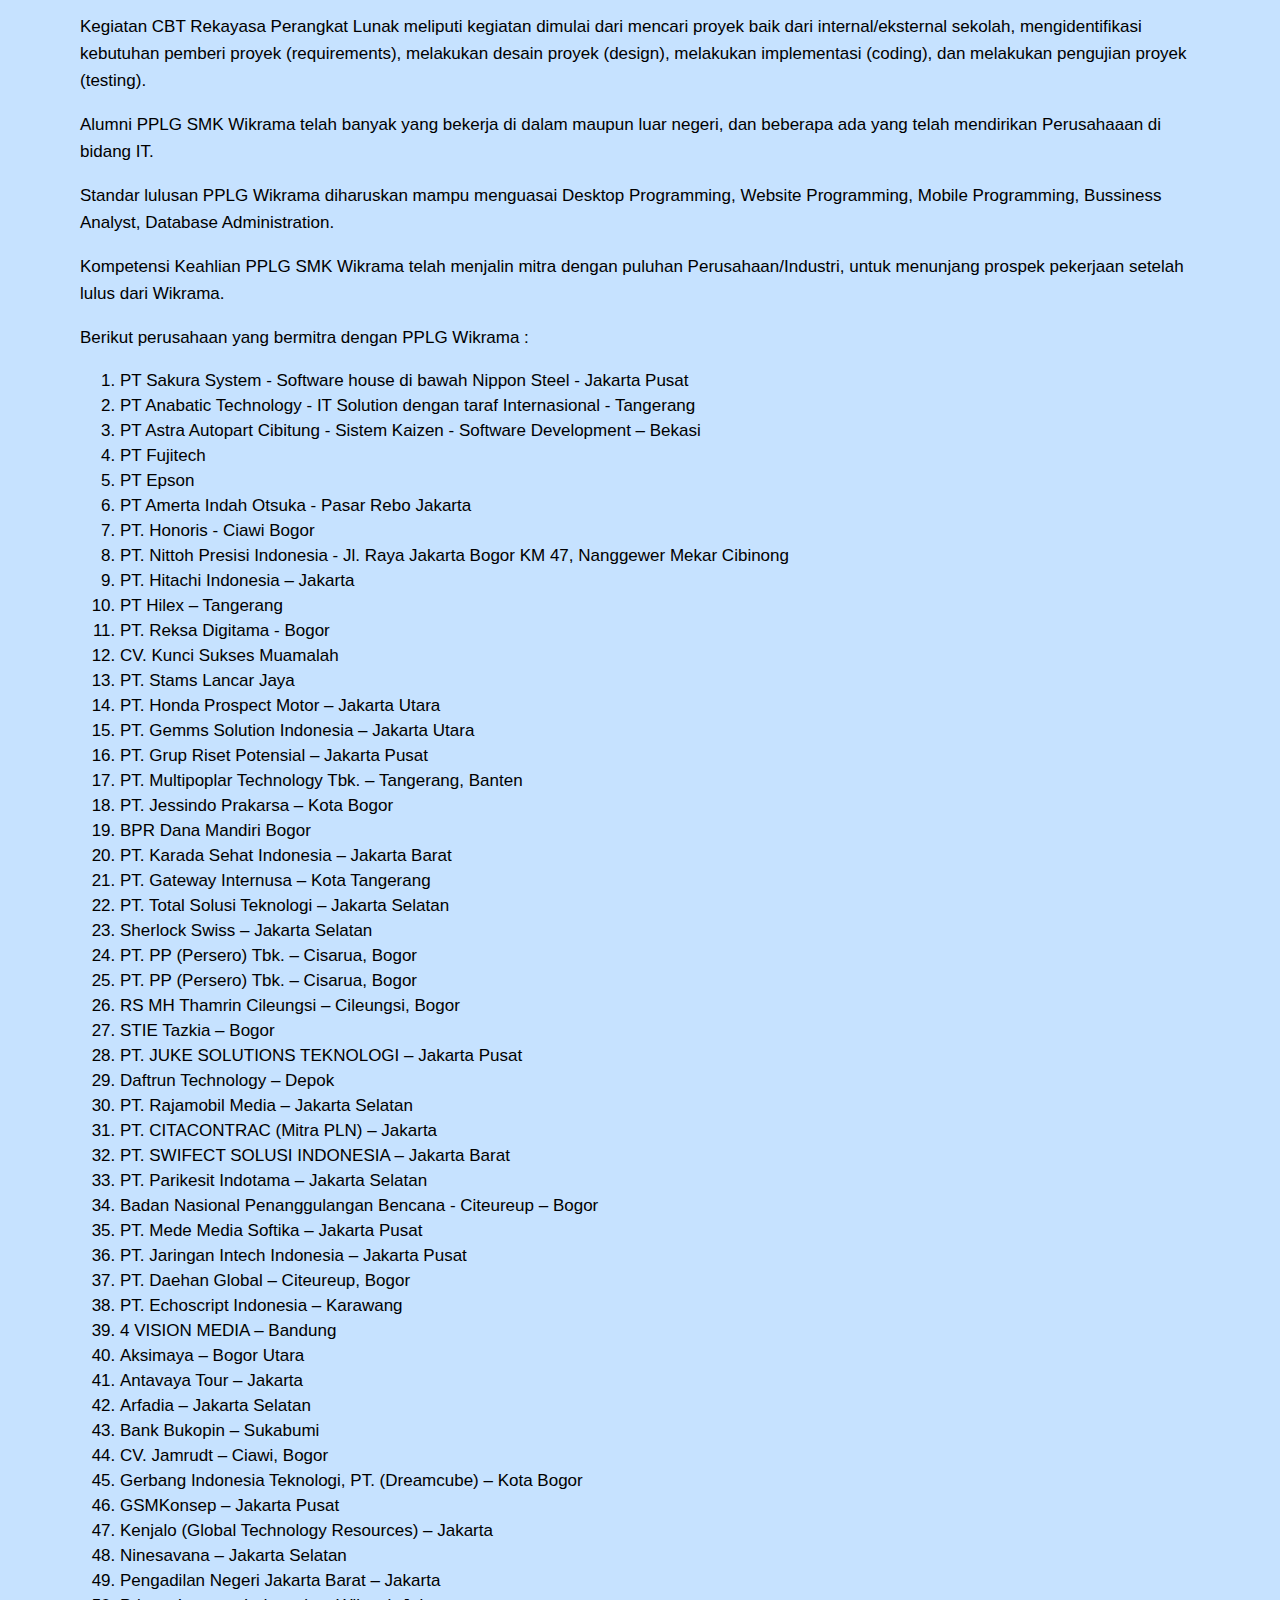
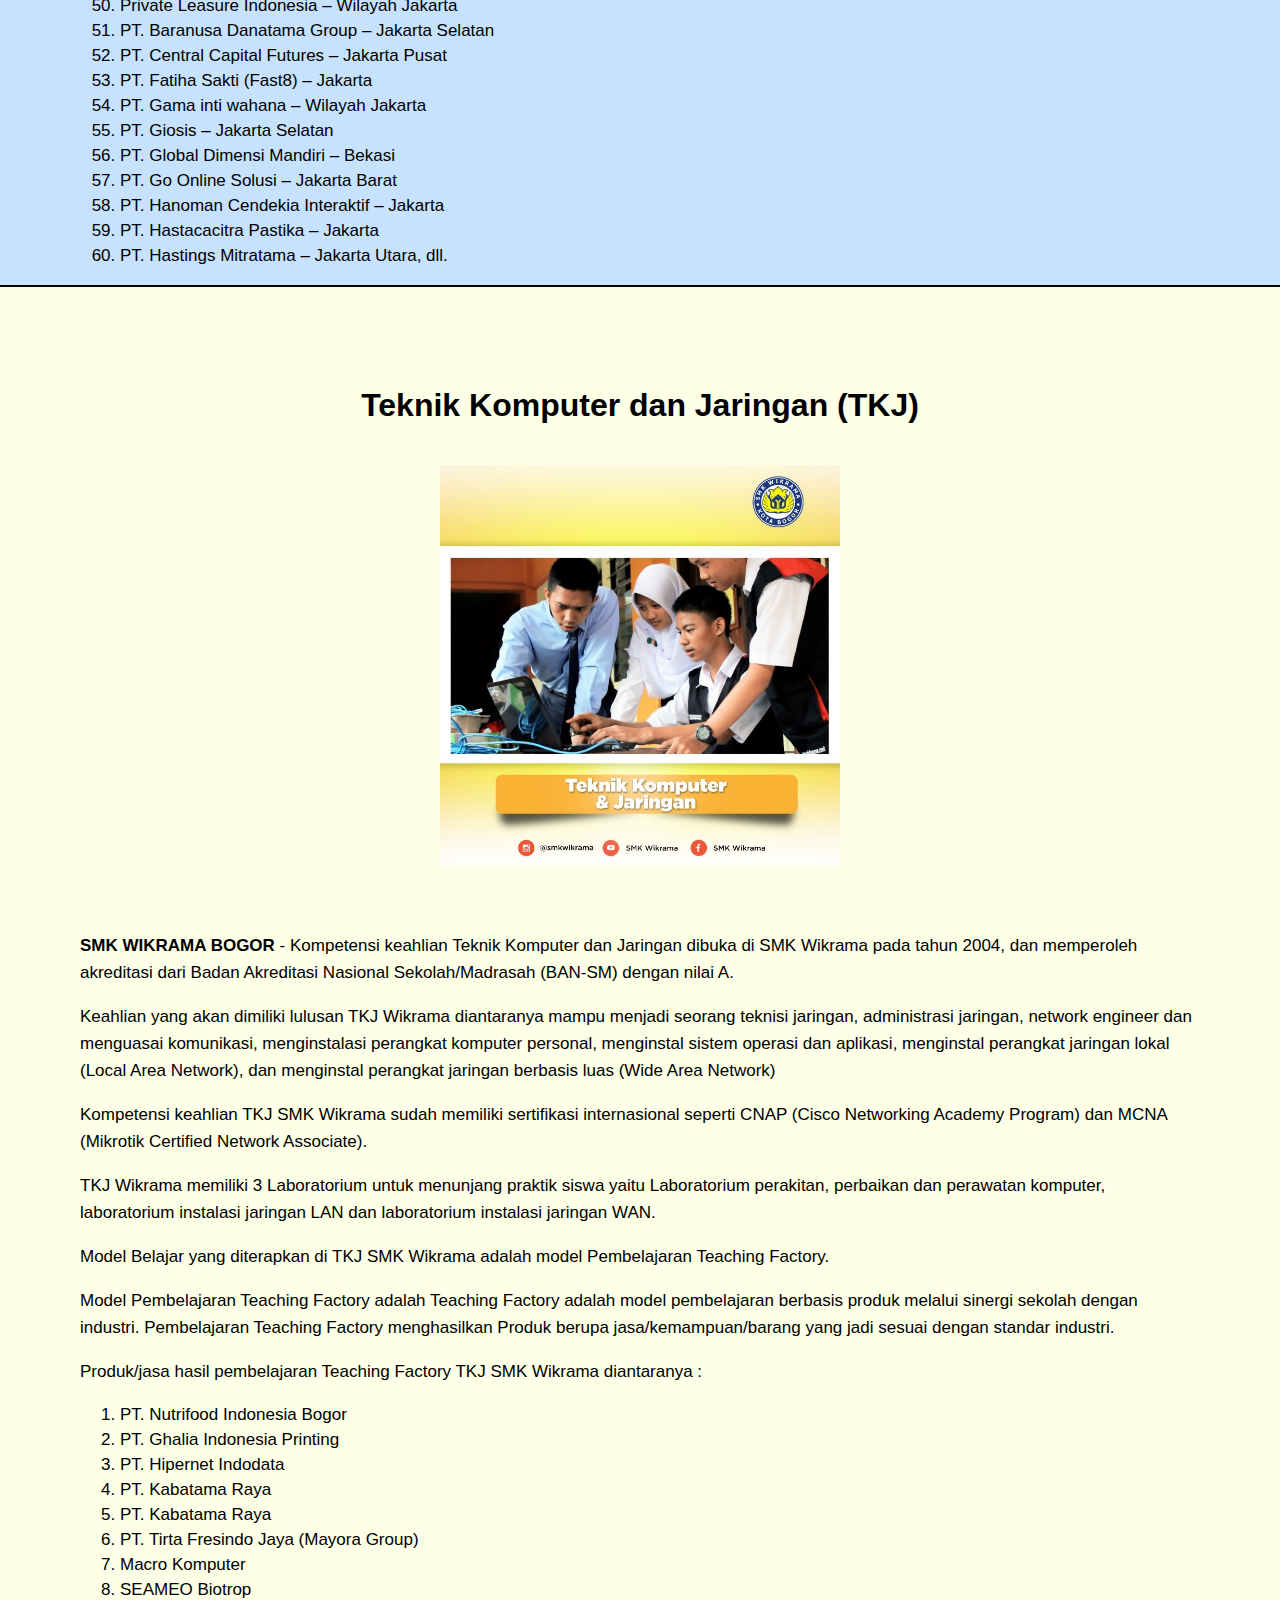
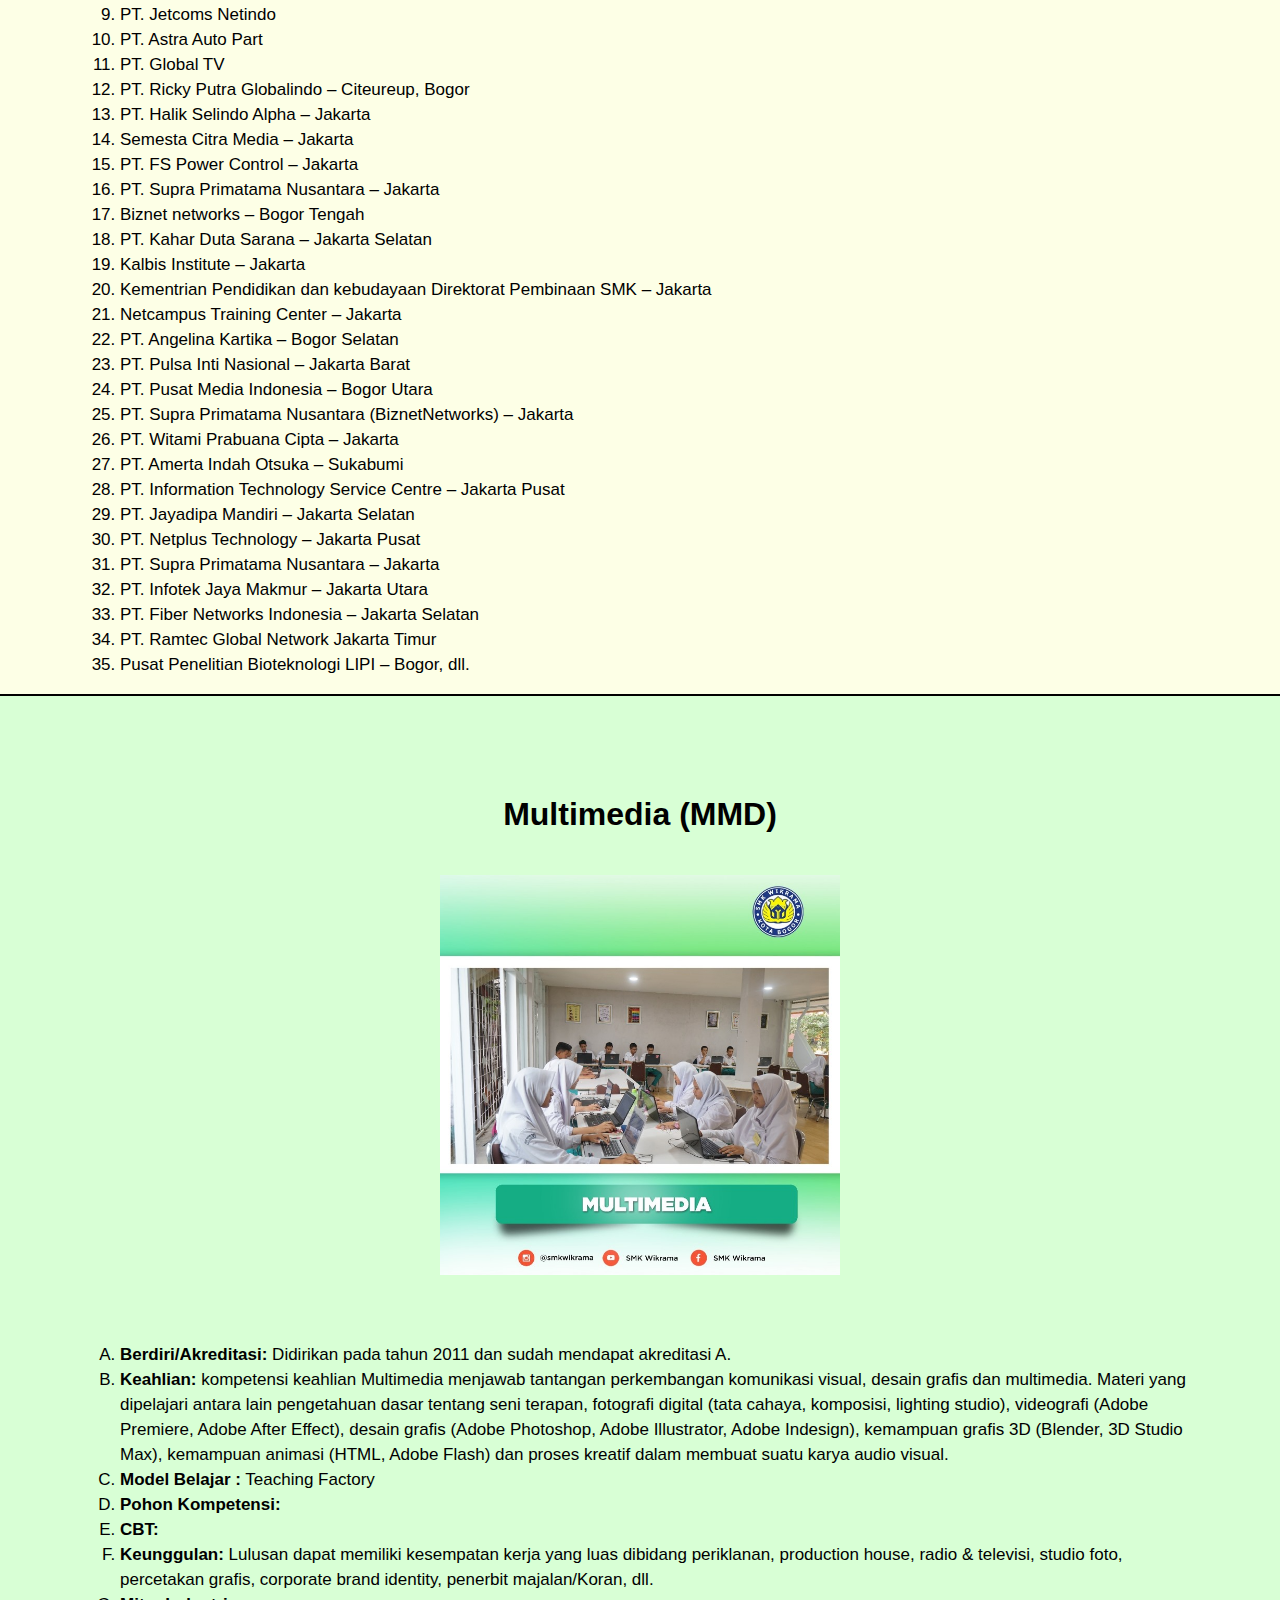
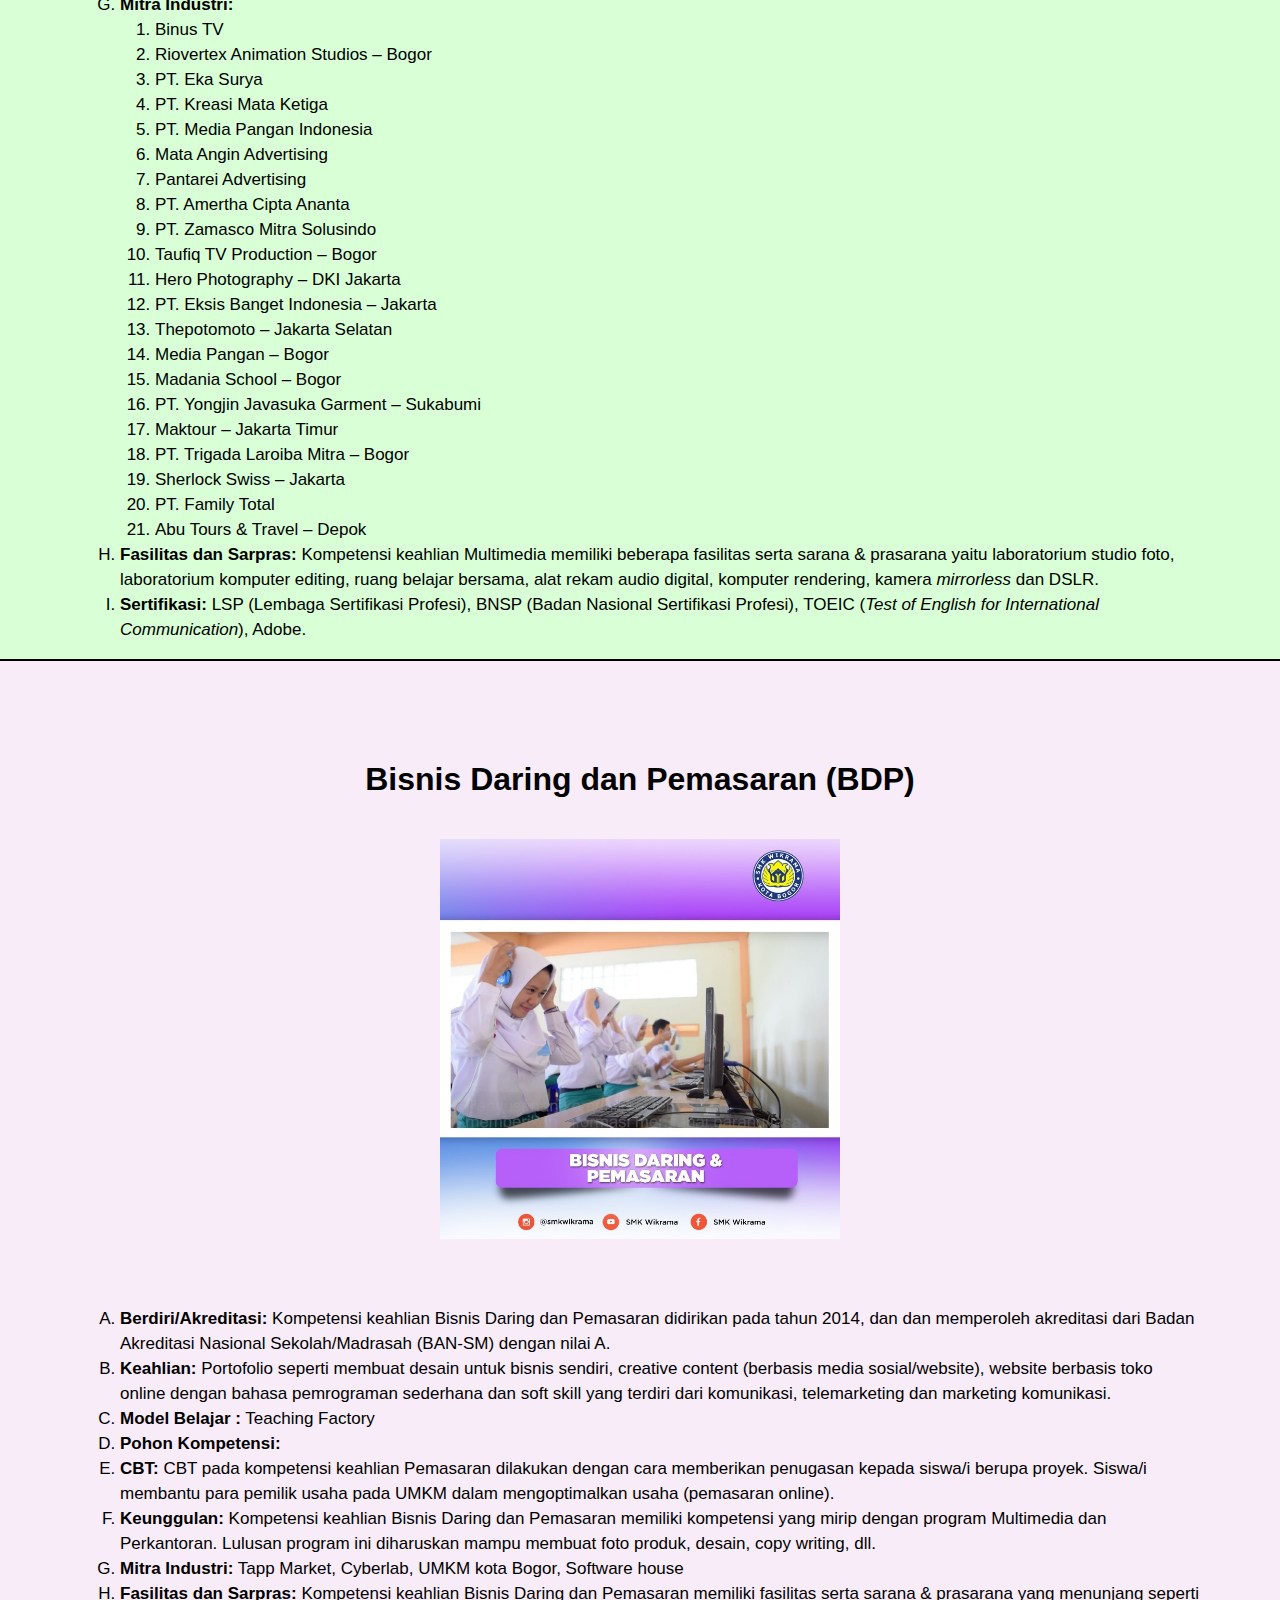
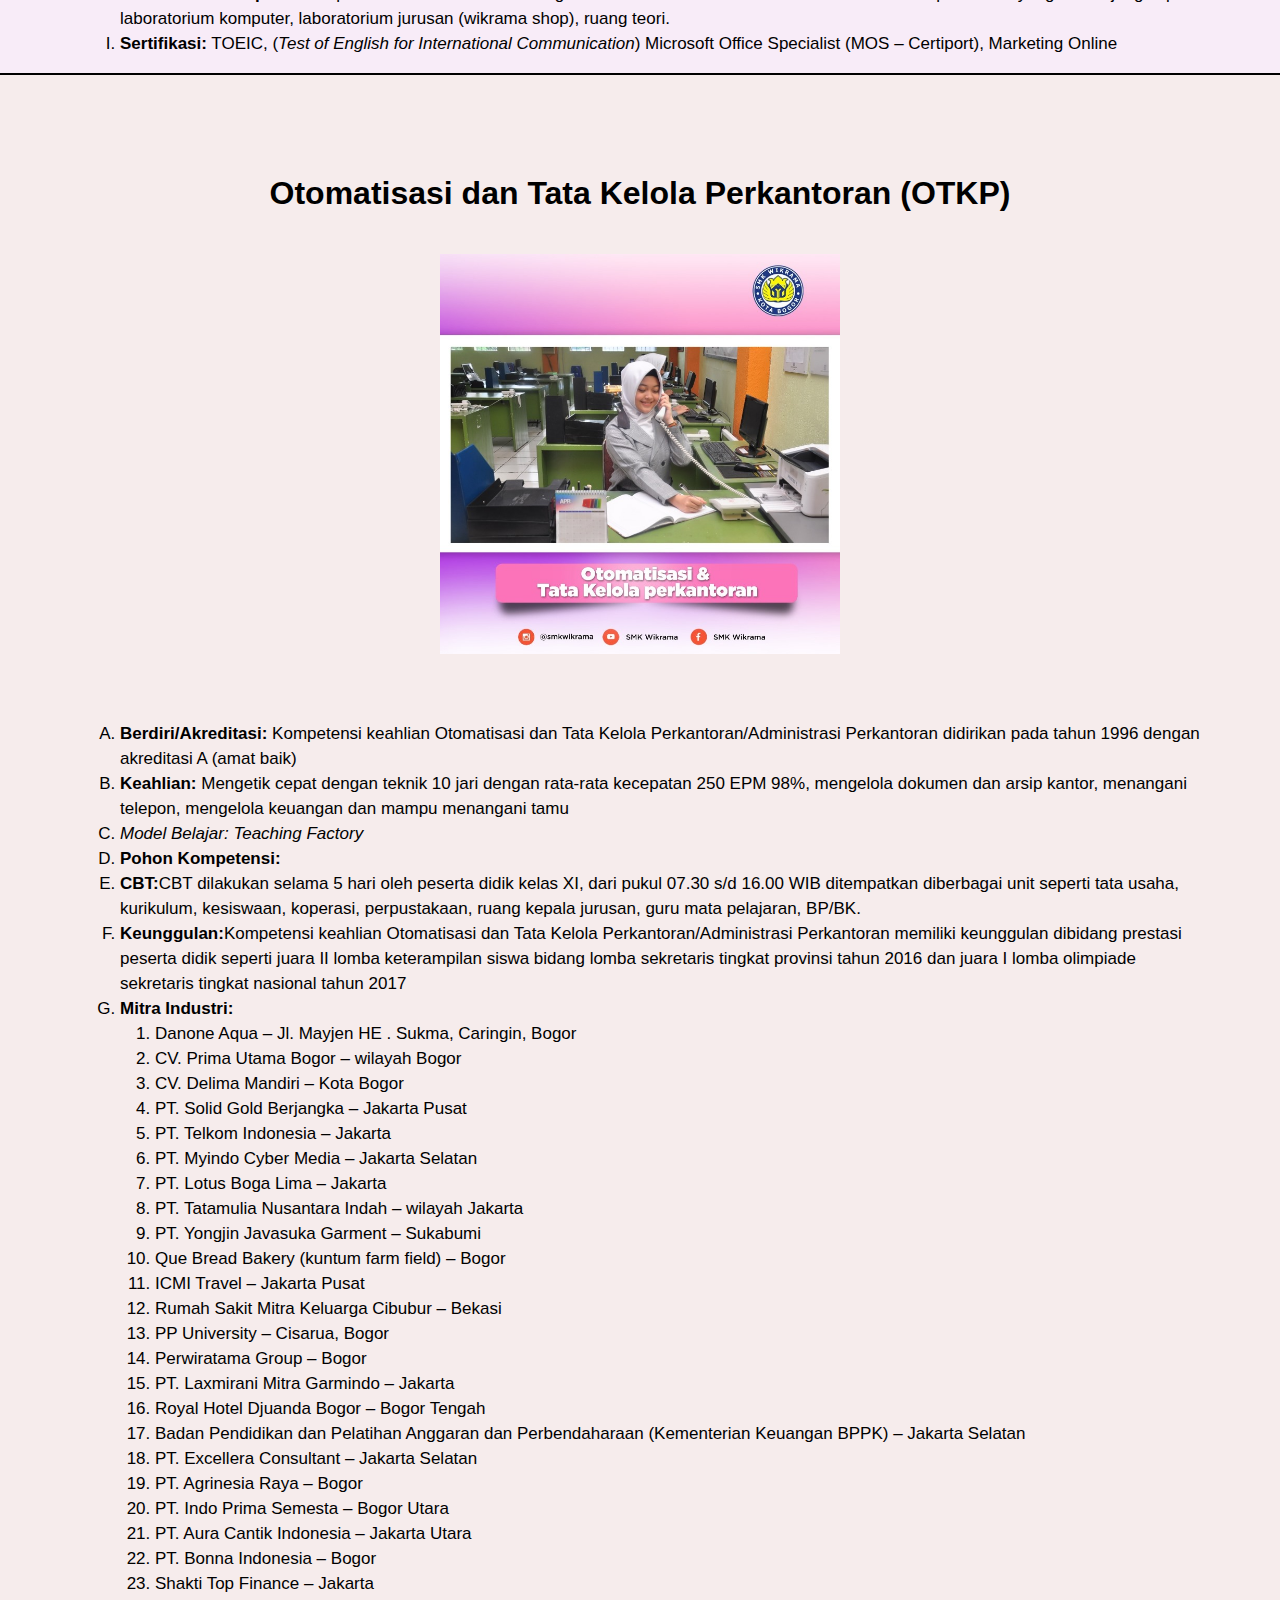
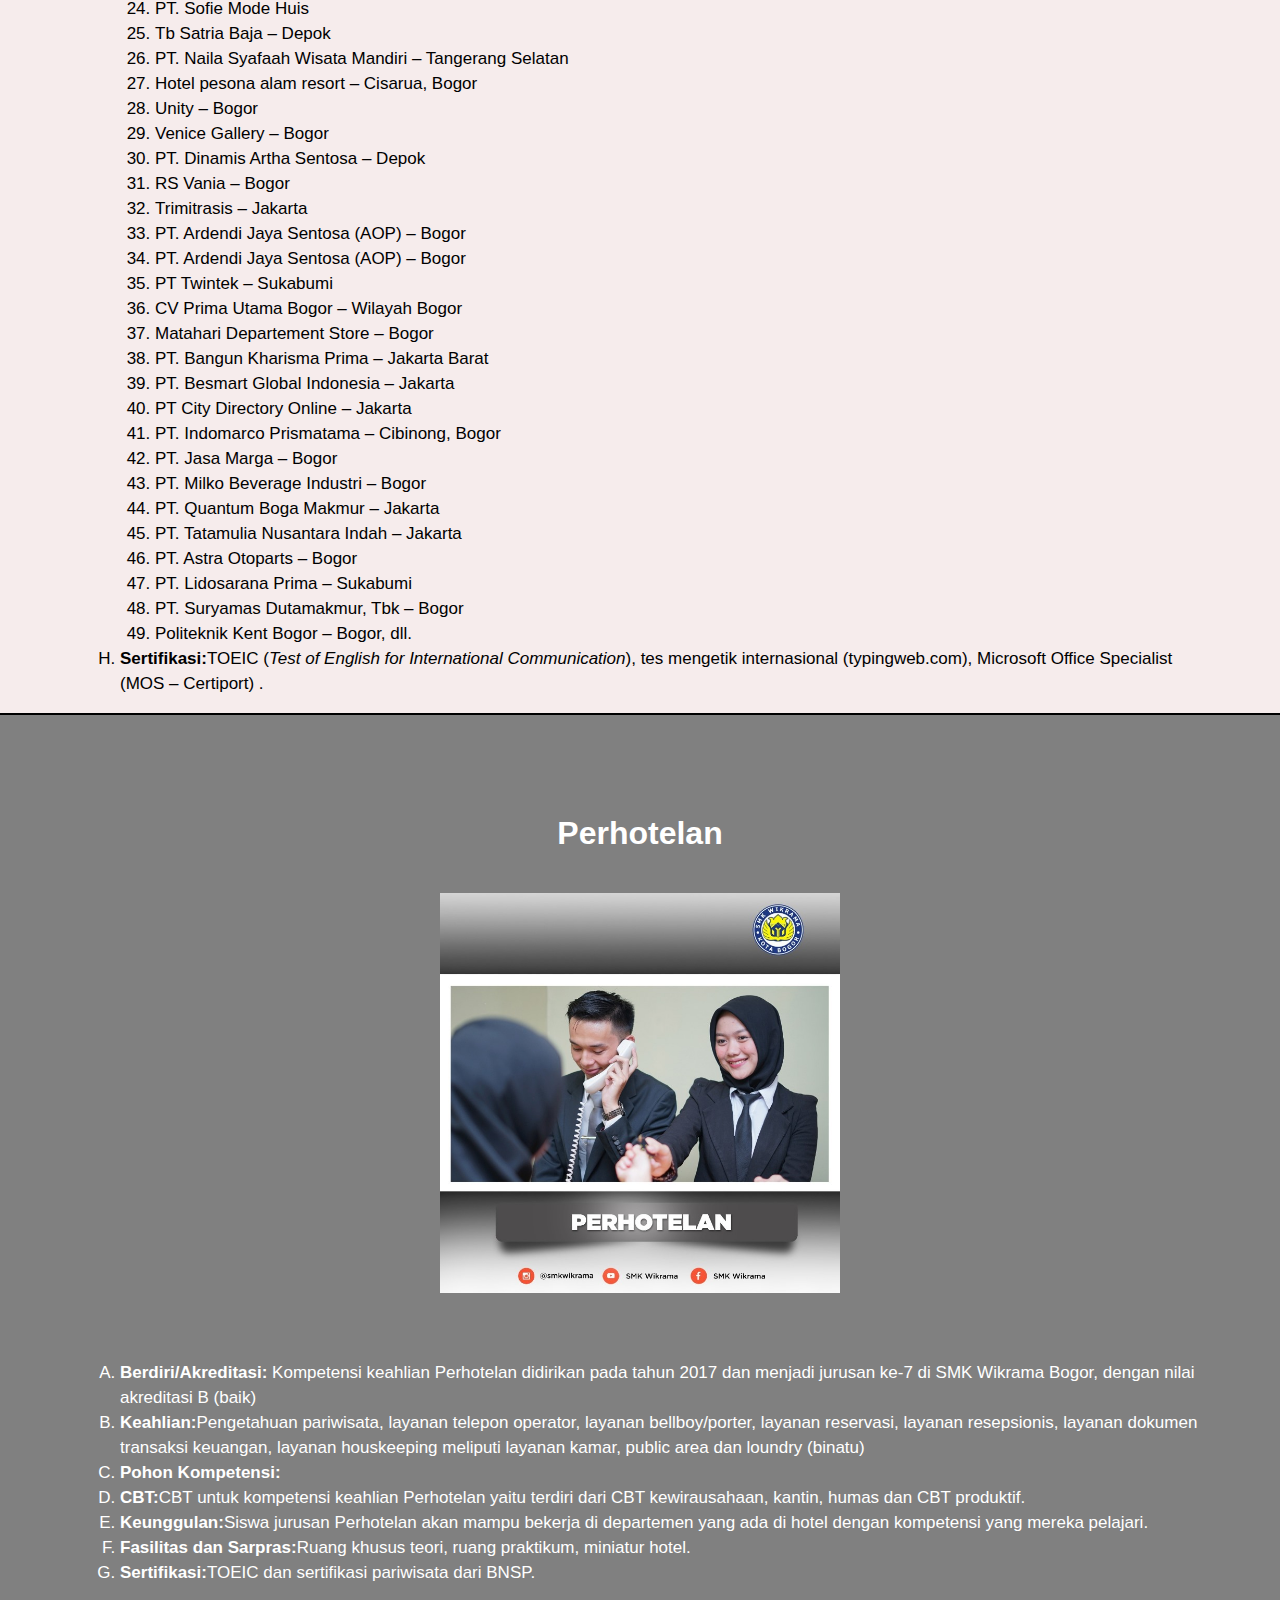
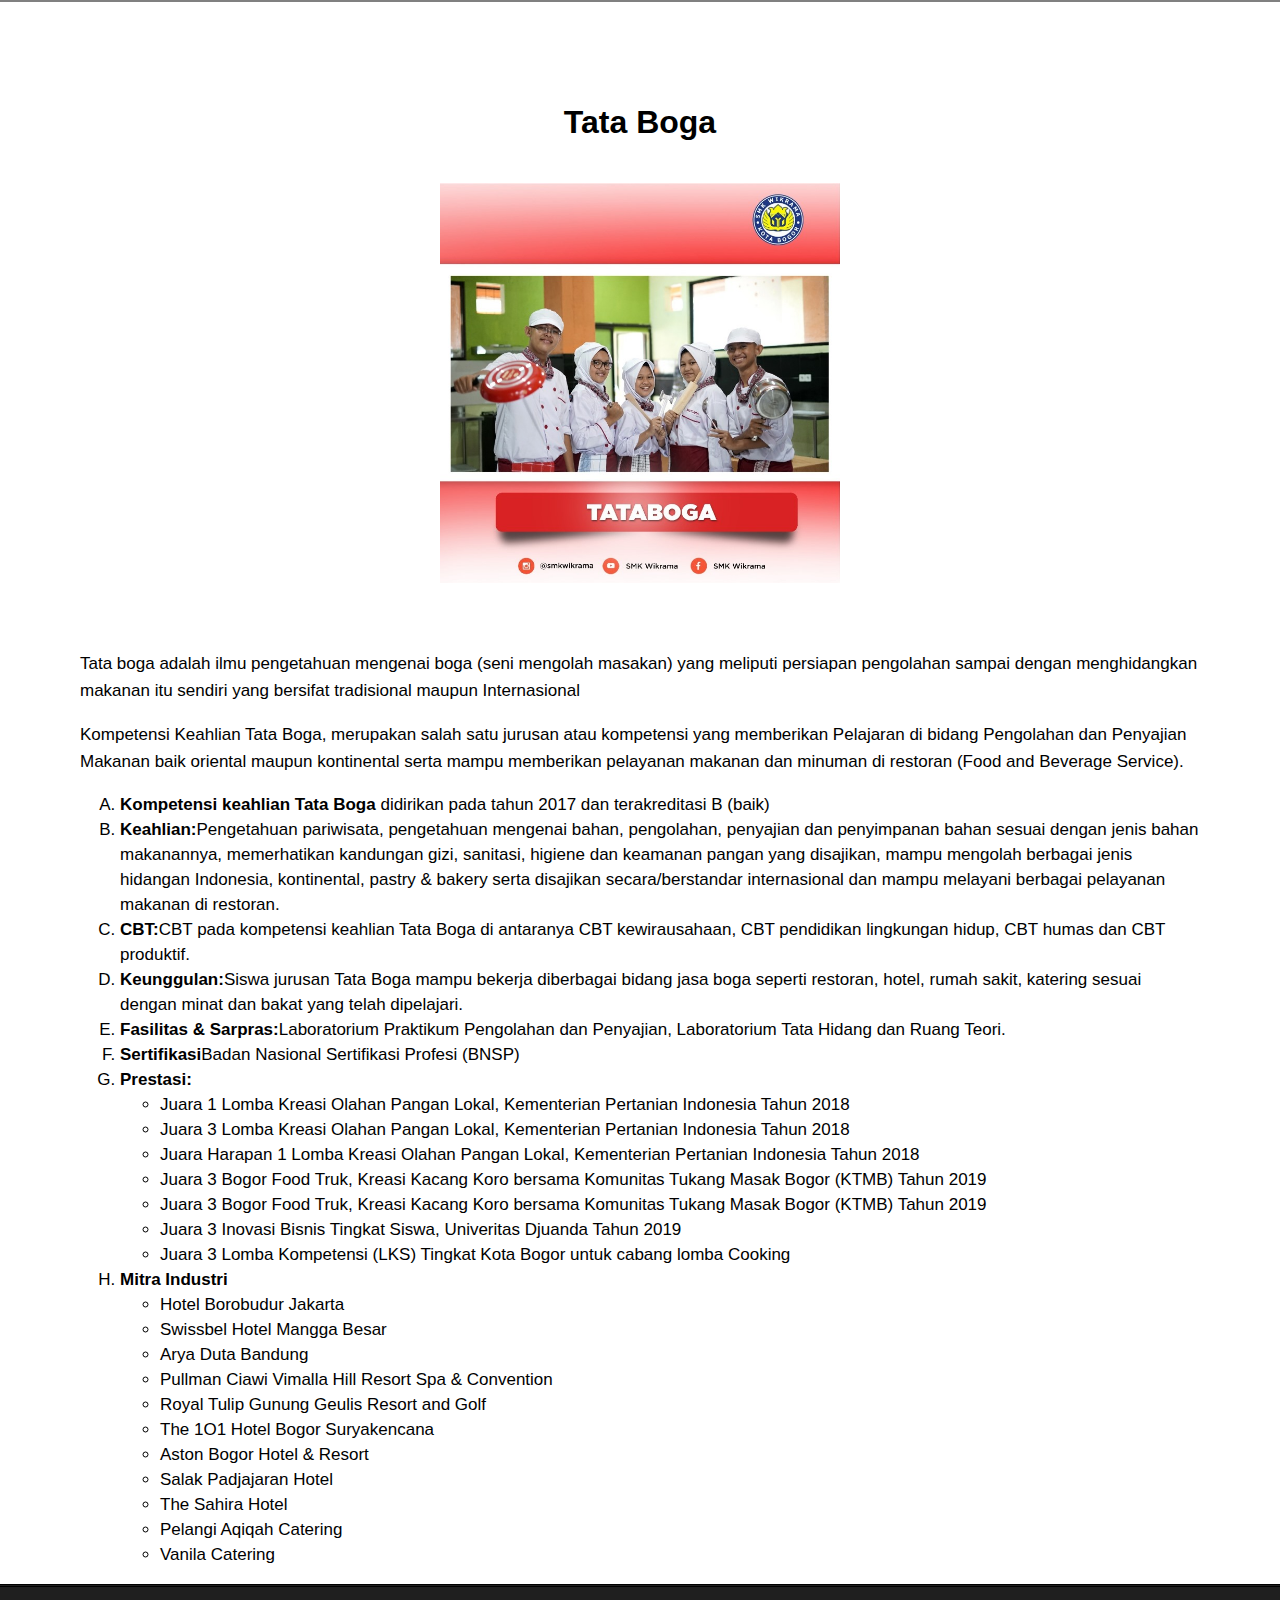
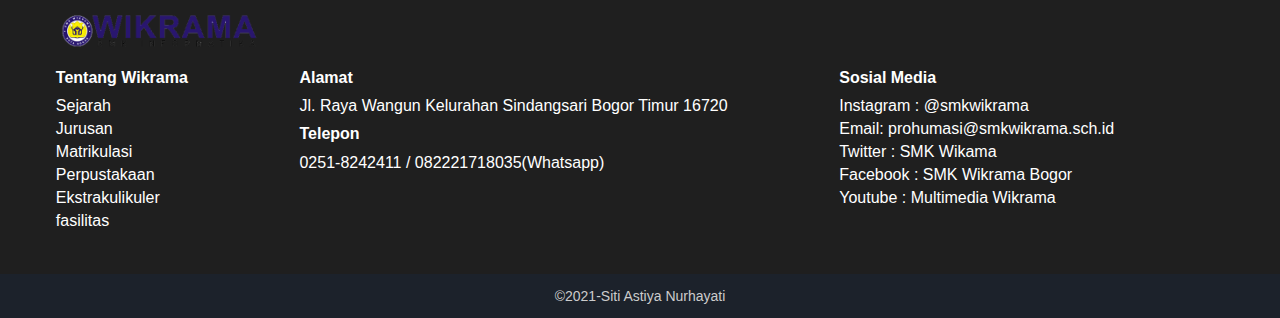
<file: nyoba2.html>
<!DOCTYPE html>
<html>
<head>
  
<meta name="viewport" content="width=device-width, initial-scale=1">
<link rel="stylesheet" href="https://cdnjs.cloudflare.com/ajax/libs/font-awesome/4.7.0/css/font-awesome.min.css">
<link rel="stylesheet" href="nyoba2.css">
<title>JURUSAN WIKRAMA</title>
</head>
<body>

<div class="navbar">
    <img src="img/logo.png">
  <a href="#kontak">KONTAK</a>
  <a href="fasilitas.html">FASILITAS</a>
  <a href="eskul.html">ESKUL</a>
  <div class="dropdown">
    <button class="dropbtn">JURUSAN
      <i class="fa fa-caret-down"></i>
    </button>
    <div class="dropdown-content">
      <a href="#pplg">PPLG</a>
      <a href="#tkj">TKJ</a>
      <a href="#mmd">MMD</a>
      <a href="#bdp">BDP</a>
      <a href="#otkp">OTKP</a>
      <a href="#htl">HTL</a>
      <a href="#tataboga">TBG</a>
    </div>
  </div> 
 
  <a href="about.html">ABOUT</a>
  <a href="index.html">HOME</a>
  
</div>

</body>

            <!-- BAGIAN KONTEN -->
    <div class="jurusan">
        <div id="pplg">
            <div class="isi-jurusan">
                <h1>Pengembangan Perangkat Lunak dan Gim</h1>
                <img src="img/pplg.jpg">
                <p><b>SMK WIKRAMA BOGOR</b> - Kompetensi keahlian Pengembangan Perangkat Lunak dan Gim atau PPLG adalah perubahan nama dari Rekayasa Perangkat Lunak atau RPL. Jurusan PPLG di SMK Wikrama dibuka pada tahun 2003, dan memperoleh akreditasi dari Badan Akreditasi Nasional Sekolah/Madrasah (BAN-SM) dengan nilai A.
                </p>
                <p>Keahlian yang dimiliki lulusan PPLG Wikrama :</p>
                <p><ol>
                    <li>
                        Memiliki kemampuan menjelaskan dan menerapkan ilmu matematika dan ilmu komputer dasar sebagai basis pembangunan sebuah perangkat lunak yang berkualitas.
                    </li>
                    <li>Memiliki kemampuan menjelaskan, menerapkan, dan memilih berbagai teori, model, teknik dan teknologi yang tepat dalam pembangunan perangkat lunak yang berkualitas pada lingkungan berbasis web, desktop dan mobile.</li>
                    <li>Merancang solusi perangkat lunak berbasis web, desktop dan mobile dalam berbagai skala kompleksitas yang mengintegrasikan persoalan ethical, social, legal, security dan ekonomi.</li>
                    <li>Terampil menggunakan teknologi dan tools terkini dalam pembangunan perangkat lunak yang berkualitas pada lingkungan berbasis web dan mobile.</li>
                    <li>Menerapkan profesionalisme dalam berkarya sesuai dengan etika bidang Rekayasa Perangkat Lunak.</li>
                    <li>Berkomunikasi secara efektif pada berbagai kalangan baik secara lisan maupun tulisan.</li>
                    <li>Mengikuti perkembangan berbagai teknik, teknologi dan tools baru dalam bidang rekayasa perangkat lunak pada lingkungan berbasis web, desktop dan mobile.</li>
                    <li>Bekerjasama secara efektif baik sebagai anggota tim maupun pemimpin tim pada proyek pembangunan perangkat lunak.</li>
                    <li>Mengidentifikasi kebutuhan untuk menjadi seorang wirausaha/pebisnis dibidang industri kreatif khususnya dalam pengembangan perangkat lunak.
                    </li>
                </ol></p><br>
                <p>Kompetensi keahlian PPLG SMK Wikrama sudah memiliki sertifikasi internasional seperti TOEIC Test (Test of English International Communication), Microsoft Technology Associate (Office, HTML 5, Database Fundamental).</p>
                <p>Kompetensi Keahlian PPLG Wikrama memiliki 3 Laboratorium untuk menunjang praktik siswa yaitu Laboratorium Komputer, Software House, dan Ruang Teaching Factory.

                </p>
                <p>Model Belajar yang diterapkan di PPLG SMK Wikrama adalah model Pembelajaran Teaching Factory.

                </p>
                <p>Model Pembelajaran Teaching Factory adalah model pembelajaran berbasis produk melalui sinergi sekolah dengan industri. Pembelajaran Teaching Factory menghasilkan Produk berupa jasa/kemampuan/barang yang jadi sesuai dengan standar industri.

                </p>
                <p><b>Kegiatan Competency Based Training (CBT)</b></p>
                <p>CBT merupakan pendekatan pembelajaran khas SMK Wikrma, bertujuan untuk menumbuh kembangkan karakter dan etos kerja (disiplin, tanggung jawab, jujur, kerjasama, kepemimpinan, dan lain-lain) yang dibutuhkan Industri dan Dunia Kerja (IDUKA) serta meningkatkan kualitas hasil pembelajaran.</p>
                <p>Kegiatan CBT Rekayasa Perangkat Lunak meliputi kegiatan dimulai dari mencari proyek baik dari internal/eksternal sekolah, mengidentifikasi kebutuhan pemberi proyek (requirements), melakukan desain proyek (design), melakukan implementasi (coding), dan melakukan pengujian proyek (testing).

                </p>
                <p>Alumni PPLG SMK Wikrama telah banyak yang bekerja di dalam maupun luar negeri, dan beberapa ada yang telah mendirikan Perusahaaan di bidang IT.

                </p>
                <p>Standar lulusan PPLG Wikrama diharuskan mampu menguasai Desktop Programming, Website Programming, Mobile Programming, Bussiness Analyst, Database Administration.

                </p>
                <p>Kompetensi Keahlian PPLG SMK Wikrama telah menjalin mitra dengan puluhan Perusahaan/Industri, untuk menunjang prospek pekerjaan setelah lulus dari Wikrama.

                </p>
                <p>Berikut perusahaan yang bermitra dengan PPLG Wikrama :

                </p>
                <ol>
                    <li>PT Sakura System - Software house di bawah Nippon Steel - Jakarta Pusat</li>
                    <li>PT Anabatic Technology - IT Solution dengan taraf Internasional - Tangerang
                    </li>
                    <li>PT Astra Autopart Cibitung -  Sistem Kaizen - Software Development – Bekasi
                    </li>
                    <li>PT Fujitech
                    </li>
                    <li>PT Epson
                    </li>
                    <li>PT Amerta Indah Otsuka - Pasar Rebo Jakarta
                    </li>
                    <li>PT. Honoris - Ciawi Bogor
                    </li>
                    <li>PT. Nittoh Presisi Indonesia - Jl. Raya Jakarta Bogor KM 47, Nanggewer Mekar Cibinong
                    </li>
                    <li>PT. Hitachi Indonesia – Jakarta
                    </li>
                    <li>PT Hilex – Tangerang
                    </li>
                    <li>PT. Reksa Digitama - Bogor
                    </li>
                    <li>CV. Kunci Sukses Muamalah
                    </li>
                    <li>PT. Stams Lancar Jaya
                    </li>
                    <li>PT. Honda Prospect Motor – Jakarta Utara
                    </li>
                    <li>PT. Gemms Solution Indonesia – Jakarta Utara
                    </li>
                    <li>PT. Grup Riset Potensial – Jakarta Pusat
                    </li>
                    <li>PT. Multipoplar Technology Tbk. – Tangerang, Banten
                    </li>
                    <li>PT. Jessindo Prakarsa – Kota Bogor
                    </li>
                    <li>BPR Dana Mandiri Bogor
                    </li>
                    <li>PT. Karada Sehat Indonesia – Jakarta Barat
                    </li>
                    <li>PT. Gateway Internusa – Kota Tangerang
                    </li>
                    <li>PT. Total Solusi Teknologi – Jakarta Selatan
                    </li>
                    <li>Sherlock Swiss – Jakarta Selatan
                    </li>
                    <li>PT. PP (Persero) Tbk. – Cisarua, Bogor
                    </li>
                    <li>PT. PP (Persero) Tbk. – Cisarua, Bogor
                    </li>
                    <li>RS MH Thamrin Cileungsi – Cileungsi, Bogor
                    </li>
                    <li>STIE Tazkia – Bogor
                    </li>
                    <li>PT. JUKE SOLUTIONS TEKNOLOGI – Jakarta Pusat
                    </li>
                    <li>Daftrun Technology – Depok
                    </li>
                    <li>PT. Rajamobil Media – Jakarta Selatan
                    </li>
                    <li>PT. CITACONTRAC (Mitra PLN) – Jakarta
                    </li>
                    <li>PT. SWIFECT SOLUSI INDONESIA – Jakarta Barat
                    </li>
                    <li>PT. Parikesit Indotama – Jakarta Selatan
                    </li>
                    <li>Badan Nasional Penanggulangan Bencana - Citeureup – Bogor
                    </li>
                    <li>PT. Mede Media Softika – Jakarta Pusat
                    </li>
                    <li>PT. Jaringan Intech Indonesia – Jakarta Pusat
                    </li>
                    <li>PT. Daehan Global – Citeureup, Bogor
                    </li>
                    <li>PT. Echoscript Indonesia – Karawang
                    </li>
                    <li>4 VISION MEDIA – Bandung
                    </li>
                    <li>Aksimaya – Bogor Utara
                    </li>
                    <li>Antavaya Tour – Jakarta
                    </li>
                    <li>Arfadia – Jakarta Selatan
                    </li>
                    <li>Bank Bukopin – Sukabumi
                    </li>
                    <li>CV. Jamrudt – Ciawi, Bogor
                    </li>
                    <li>Gerbang Indonesia Teknologi, PT. (Dreamcube) – Kota Bogor
                    </li>
                    <li>GSMKonsep – Jakarta Pusat
                    </li>
                    <li>Kenjalo (Global Technology Resources) – Jakarta
                    </li>
                    <li>Ninesavana – Jakarta Selatan
                    </li>
                    <li>Pengadilan Negeri Jakarta Barat – Jakarta
                    </li>
                    <li>Private Leasure Indonesia – Wilayah Jakarta
                    </li>
                    <li>PT. Baranusa Danatama Group – Jakarta Selatan
                    </li>
                    <li>PT. Central Capital Futures – Jakarta Pusat
                    </li>
                    <li>PT. Fatiha Sakti (Fast8) – Jakarta
                    </li>
                    <li>PT. Gama inti wahana – Wilayah Jakarta
                    </li>
                    <li>PT. Giosis – Jakarta Selatan
                    </li>
                    <li>PT. Global Dimensi Mandiri – Bekasi
                    </li>
                    <li>PT. Go Online Solusi – Jakarta Barat
                    </li>
                    <li>PT. Hanoman Cendekia Interaktif – Jakarta
                    </li>
                    <li>PT. Hastacacitra Pastika – Jakarta
                    </li>
                    <li>PT. Hastings Mitratama – Jakarta Utara, dll.
                    </li>
                    

                </ol>
            </div>
        </div>
        <!-- jurusan tjkt -->
        <div id="tkj">
            <div class="isi-jurusan">
                <h1>Teknik Komputer dan Jaringan (TKJ)</h1>
                <img src="img/tkj.jpg">
                <p><b>SMK WIKRAMA BOGOR</b> - Kompetensi keahlian Teknik Komputer dan Jaringan dibuka di SMK Wikrama pada tahun 2004, dan memperoleh akreditasi dari Badan Akreditasi Nasional Sekolah/Madrasah (BAN-SM) dengan nilai A.

                </p>
                <p>Keahlian yang akan dimiliki lulusan TKJ Wikrama diantaranya mampu menjadi seorang teknisi jaringan, administrasi jaringan, network engineer dan menguasai komunikasi, menginstalasi perangkat komputer personal, menginstal sistem operasi dan aplikasi, menginstal perangkat jaringan lokal (Local Area Network), dan menginstal perangkat jaringan berbasis luas (Wide Area Network)

                </p>
                <p>Kompetensi keahlian TKJ SMK Wikrama sudah memiliki sertifikasi internasional seperti CNAP (Cisco Networking Academy Program) dan MCNA (Mikrotik Certified Network Associate).

                </p>
                <p>TKJ Wikrama memiliki 3 Laboratorium untuk menunjang praktik siswa yaitu Laboratorium perakitan, perbaikan dan perawatan komputer, laboratorium instalasi jaringan LAN dan laboratorium instalasi jaringan WAN.

                </p>
                <p>Model Belajar yang diterapkan di TKJ SMK Wikrama adalah model Pembelajaran Teaching Factory.

                </p>
                <p>Model Pembelajaran Teaching Factory adalah Teaching Factory adalah model pembelajaran berbasis produk melalui sinergi sekolah dengan industri. Pembelajaran Teaching Factory menghasilkan Produk berupa jasa/kemampuan/barang yang jadi sesuai dengan standar industri.

                </p>
                <p>Produk/jasa hasil pembelajaran Teaching Factory TKJ SMK Wikrama diantaranya :

                </p>
                <ol>
                    <li>PT. Nutrifood Indonesia Bogor
                    </li>
                    <li>PT. Ghalia Indonesia Printing
                    </li>
                    <li>PT. Hipernet Indodata
                    </li> 
                    <li>PT. Kabatama Raya
                    </li>
                    <li>PT. Kabatama Raya
                    </li>
                    <li>PT. Tirta Fresindo Jaya (Mayora Group)
                    </li>
                    <li>Macro Komputer
                    </li>
                    <li>SEAMEO Biotrop
                    </li>
                    <li>PT. Jetcoms Netindo
                    </li>
                    <li>PT. Astra Auto Part
                    </li>
                    <li>PT. Global TV
                    </li>
                    <li>PT. Ricky Putra Globalindo – Citeureup, Bogor
                    </li>
                    <li>PT. Halik Selindo Alpha – Jakarta
                    </li>
                    <li>Semesta Citra Media – Jakarta
                    </li>
                    <li>PT. FS Power Control – Jakarta
                    </li>
                    <li>PT. Supra Primatama Nusantara – Jakarta
                    </li>
                    <li>Biznet networks – Bogor Tengah
                    </li>
                    <li>PT. Kahar Duta Sarana – Jakarta Selatan
                    </li>
                    <li>Kalbis Institute – Jakarta
                    </li>
                    <li>Kementrian Pendidikan dan kebudayaan Direktorat Pembinaan SMK – Jakarta
                    </li>
                    <li>Netcampus Training Center – Jakarta
                    </li>
                    <li>PT. Angelina Kartika – Bogor Selatan
                    </li>
                    <li>PT. Pulsa Inti Nasional – Jakarta Barat
                    </li>
                    <li>PT. Pusat Media Indonesia – Bogor Utara
                    </li>
                    <li>PT. Supra Primatama Nusantara (BiznetNetworks) – Jakarta
                    </li>
                    <li>PT. Witami Prabuana Cipta – Jakarta
                    </li>
                    <li>PT. Amerta Indah Otsuka – Sukabumi
                    </li>
                    <li>PT. Information Technology Service Centre – Jakarta Pusat
                    </li>
                    <li>PT. Jayadipa Mandiri – Jakarta Selatan
                    </li>
                    <li>PT. Netplus Technology – Jakarta Pusat
                    </li>
                    <li>PT. Supra Primatama Nusantara – Jakarta
                    </li>
                    <li>PT. Infotek Jaya Makmur – Jakarta Utara
                    </li>
                    <li>PT. Fiber Networks Indonesia – Jakarta Selatan
                    </li>
                    <li>PT. Ramtec Global Network Jakarta Timur
                    </li>
                    <li>Pusat Penelitian Bioteknologi LIPI – Bogor, dll.
                    </li>


                </ol>
            </div>
        </div>
        <!-- JURUSAN MMD -->
        <div id="mmd">
            <div class="isi-jurusan">
                <h1>Multimedia (MMD)
                </h1>
                <img src="img/multimedia.jpg">
                <ol type="A">
                    <li><b>Berdiri/Akreditasi:</b> Didirikan pada tahun 2011 dan sudah mendapat akreditasi A.</li>
                    <li><b>Keahlian:</b> kompetensi keahlian Multimedia menjawab tantangan perkembangan komunikasi visual, desain grafis dan multimedia. Materi yang dipelajari antara lain pengetahuan dasar tentang seni terapan, fotografi digital (tata cahaya, komposisi, lighting studio), videografi (Adobe Premiere, Adobe After Effect), desain grafis (Adobe Photoshop, Adobe Illustrator, Adobe Indesign), kemampuan grafis 3D (Blender, 3D Studio Max), kemampuan animasi (HTML, Adobe Flash) dan proses kreatif dalam membuat suatu karya audio visual.

                    </li>
                    <li><b>Model Belajar :</b> Teaching Factory

                    </li>
                    <li><b>Pohon Kompetensi:</b>  </li>
                    <li><b>CBT:</b></li>
                    <li><b>Keunggulan: </b>Lulusan dapat memiliki kesempatan kerja yang luas dibidang periklanan, production house, radio & televisi, studio foto, percetakan grafis, corporate brand identity, penerbit majalan/Koran, dll.

                    </li>
                    <li><b>Mitra Industri:
                    </b></li>
                    
                    
                
                <ol class="mmdlist">
                    <li>Binus TV<V/li>
                    <li>Riovertex Animation Studios – Bogor
                    </li>
                    <li>PT. Eka Surya
                    </li>
                    <li>PT. Kreasi Mata Ketiga
                    </li>
                    <li>PT. Media Pangan Indonesia
                    </li>
                    <li>Mata Angin Advertising
                    </li>
                    <li>Pantarei Advertising
                    </li>
                    <li>PT. Amertha Cipta Ananta
                    </li>
                    <li>PT. Zamasco Mitra Solusindo
                    </li>
                    <li>Taufiq TV Production – Bogor
                    </li>
                    <li>Hero Photography – DKI Jakarta
                    </li>
                    <li>PT. Eksis Banget Indonesia – Jakarta
                    </li>
                    <li>Thepotomoto – Jakarta Selatan
                    </li>
                    <li>Media Pangan – Bogor
                    </li>
                    <li>Madania School – Bogor
                    </li>
                    <li>PT. Yongjin Javasuka Garment – Sukabumi
                    </li>
                    <li>Maktour – Jakarta Timur
                    </li>
                    <li>PT. Trigada Laroiba Mitra – Bogor
                    </li>
                    <li>Sherlock Swiss – Jakarta
                    </li>
                    <li>PT. Family Total
                    </li>
                    <li>Abu Tours & Travel – Depok
                    </li>
                    
                </ol>
               
                    <li><b>Fasilitas dan Sarpras:</b> Kompetensi keahlian Multimedia memiliki beberapa fasilitas serta sarana & prasarana yaitu laboratorium studio foto, laboratorium komputer editing, ruang belajar bersama, alat rekam audio digital, komputer rendering, kamera <i>mirrorless</i> dan DSLR.</li>
                    <li><b>Sertifikasi:</b> LSP (Lembaga Sertifikasi Profesi), BNSP (Badan Nasional Sertifikasi Profesi), TOEIC (<i>Test of English for International Communication</i>), Adobe.

                    </li></ol>
                    
                
            </div>
        </div>
        <div id="bdp">
            <div class="isi-jurusan">
                <h1>Bisnis Daring dan Pemasaran (BDP)
                </h1>
                <img src="img/bdp.jpg">
                <ol type="A">
                    <li><b>Berdiri/Akreditasi:</b> Kompetensi keahlian Bisnis Daring dan Pemasaran didirikan pada tahun 2014, dan dan memperoleh akreditasi dari Badan Akreditasi Nasional Sekolah/Madrasah (BAN-SM) dengan nilai A.

                    </li>
                    <li><b>Keahlian:</b> Portofolio seperti membuat desain untuk bisnis sendiri, creative content (berbasis media sosial/website), website berbasis toko online dengan bahasa pemrograman sederhana dan soft skill yang terdiri dari komunikasi, telemarketing dan marketing komunikasi.

                    </li>
                    <li><b>Model Belajar :</b> Teaching Factory

                    </li>
                    <li><b>Pohon Kompetensi:

                    </b></li>
                    <li><b>CBT: </b>CBT pada  kompetensi keahlian Pemasaran dilakukan dengan cara memberikan penugasan kepada siswa/i berupa proyek. Siswa/i membantu para pemilik usaha pada UMKM dalam mengoptimalkan usaha (pemasaran online).

                    </li>
                    <li><b>Keunggulan:</b> Kompetensi keahlian Bisnis Daring dan Pemasaran memiliki kompetensi yang mirip dengan program Multimedia dan Perkantoran. Lulusan program ini diharuskan mampu membuat foto produk, desain, copy writing, dll.

                    </li>
                    <li><b>Mitra Industri:</b> Tapp Market, Cyberlab, UMKM kota Bogor, Software house

                    </li>
                    <li><b>Fasilitas dan Sarpras:</b> Kompetensi keahlian Bisnis Daring dan Pemasaran memiliki fasilitas serta sarana & prasarana yang menunjang seperti laboratorium komputer, laboratorium jurusan (wikrama shop), ruang teori.

                    </li>
                    <li><b>Sertifikasi:</b> TOEIC, (<i>Test of English for International Communication</i>) Microsoft Office Specialist (MOS – Certiport), Marketing Online

                    </li>
                </ol>
            </div>
        </div>
        <div id="otkp">
            <div class="isi-jurusan">
                <h1>Otomatisasi dan Tata Kelola Perkantoran (OTKP)
                </h1>
                <img src="img/otkp.jpg">
                <ol type="A" class="listotkp">
                    <li><b>Berdiri/Akreditasi:</b> Kompetensi keahlian Otomatisasi dan Tata Kelola Perkantoran/Administrasi Perkantoran didirikan pada tahun 1996 dengan akreditasi A (amat baik)

                    </li>
                    <li><b>Keahlian:</b> Mengetik cepat dengan teknik 10 jari dengan rata-rata kecepatan 250 EPM 98%, mengelola dokumen dan arsip kantor, menangani telepon, mengelola keuangan dan mampu menangani tamu

                    </li>
                    <li><i>Model Belajar: <i>Teaching Factory</i></i></li>
                    <li><b>Pohon Kompetensi:</b></li>
                    <li><b>CBT:</b>CBT dilakukan selama 5 hari oleh peserta didik kelas XI, dari pukul 07.30 s/d 16.00 WIB ditempatkan diberbagai unit seperti tata usaha, kurikulum, kesiswaan,    koperasi, perpustakaan, ruang kepala jurusan, guru mata pelajaran, BP/BK.</li>
                    <li><b>Keunggulan:</b>Kompetensi keahlian Otomatisasi dan Tata Kelola Perkantoran/Administrasi Perkantoran memiliki keunggulan dibidang prestasi peserta didik seperti juara II lomba keterampilan siswa bidang lomba sekretaris tingkat provinsi tahun 2016 dan juara I lomba olimpiade sekretaris tingkat nasional tahun 2017

 

                    </li>
                    <li><b>Mitra Industri:</b></li>
                    
              
                <ol class="otkplist">
                    <li>Danone Aqua – Jl. Mayjen HE . Sukma, Caringin, Bogor
                    </li>
                    <li>CV. Prima Utama Bogor – wilayah Bogor
                    </li>
                    <li>CV. Delima Mandiri – Kota Bogor
                    </li>
                    <li>PT. Solid Gold Berjangka – Jakarta Pusat
                    </li>
                    <li>PT. Telkom Indonesia – Jakarta
                    </li>
                    <li>PT. Myindo Cyber Media – Jakarta Selatan
                    </li>
                    <li>PT. Lotus Boga Lima – Jakarta
                    </li>
                    <li>PT. Tatamulia Nusantara Indah – wilayah Jakarta
                    </li>
                    <li>PT. Yongjin Javasuka Garment – Sukabumi
                    </li>
                    <li>Que Bread Bakery (kuntum farm field) – Bogor
                    </li>
                    <li>ICMI Travel – Jakarta Pusat
                    </li>
                    <li>Rumah Sakit Mitra Keluarga Cibubur – Bekasi
                    </li>
                    <li>PP University – Cisarua, Bogor
                    </li>
                    <li>Perwiratama Group – Bogor
                    </li>
                    <li>PT. Laxmirani Mitra Garmindo – Jakarta
                    </li>
                    <li>Royal Hotel Djuanda Bogor – Bogor Tengah
                    </li>
                    <li>Badan Pendidikan dan Pelatihan Anggaran dan Perbendaharaan (Kementerian Keuangan BPPK) – Jakarta Selatan
                    </li>
                    <li>PT. Excellera Consultant – Jakarta Selatan
                    </li>
                    <li>PT. Agrinesia Raya – Bogor
                    </li>
                    <li>PT. Indo Prima Semesta – Bogor Utara
                    </li>
                    <li>PT. Aura Cantik Indonesia – Jakarta Utara
                    </li>
                    <li>PT. Bonna Indonesia – Bogor
                    </li>
                    <li>Shakti Top Finance – Jakarta
                    </li>
                    <li>PT. Sofie Mode Huis
                    </li>
                    <li>Tb Satria Baja – Depok
                    </li>
                    <li>PT. Naila Syafaah Wisata Mandiri – Tangerang Selatan
                    </li>
                    <li>Hotel pesona alam resort – Cisarua, Bogor
                    </li>
                    <li>Unity – Bogor
                    </li>
                    <li>Venice Gallery – Bogor
                    </li>
                    <li>PT. Dinamis Artha Sentosa – Depok
                    </li>
                    <li>RS Vania – Bogor
                    </li>
                    <li>Trimitrasis – Jakarta
                    </li>
                    <li>PT. Ardendi Jaya Sentosa (AOP) – Bogor
                    </li>
                    <li>PT. Ardendi Jaya Sentosa (AOP) – Bogor
                    </li>
                    <li>PT Twintek – Sukabumi
                    </li>
                    <li>CV Prima Utama Bogor – Wilayah Bogor
                    </li>
                    <li>Matahari Departement Store – Bogor
                    </li>
                    <li>PT. Bangun Kharisma Prima – Jakarta Barat
                    </li>
                    <li>PT. Besmart Global Indonesia – Jakarta
                    </li>
                    <li>PT City Directory Online – Jakarta
                    </li>
                    <li>PT. Indomarco Prismatama – Cibinong, Bogor
                    </li>
                    <li>PT. Jasa Marga – Bogor
                    </li>
                    <li>PT. Milko Beverage Industri – Bogor
                    </li>
                    <li>PT. Quantum Boga Makmur – Jakarta
                    </li>
                    <li>PT. Tatamulia Nusantara Indah – Jakarta
                    </li>
                    <li>PT. Astra Otoparts – Bogor
                    </li>
                    <li>PT. Lidosarana Prima – Sukabumi
                    </li>
                    <li>PT. Suryamas Dutamakmur, Tbk – Bogor
                    </li>
                    <li>Politeknik Kent Bogor – Bogor, dll.
                    </li>
                    

                </ol>
               
                    <li><b>Sertifikasi:</b>TOEIC (<i>Test of English for International Communication</i>), tes mengetik internasional (typingweb.com), Microsoft Office Specialist (MOS – Certiport)

                        .
                        
                        </li>
                </ol>
            </div>
        </div>
        <div id="htl">
            <div class="isi-jurusan">
                <h1>Perhotelan</h1>
                <img src="img/htl.jpg">
                <ol type="A">
                    <li><b>Berdiri/Akreditasi:</b> Kompetensi keahlian Perhotelan didirikan pada tahun 2017 dan menjadi jurusan ke-7 di SMK Wikrama Bogor, dengan nilai akreditasi B (baik)</li>
                    <li><b>Keahlian:</b>Pengetahuan pariwisata, layanan telepon operator, layanan bellboy/porter, layanan reservasi, layanan resepsionis, layanan dokumen transaksi keuangan, layanan houskeeping meliputi layanan kamar, public area dan loundry (binatu)

                    </li>
                    <li><b>Pohon Kompetensi:</b></li>
                    <li><b>CBT:</b>CBT untuk kompetensi keahlian Perhotelan yaitu terdiri dari CBT kewirausahaan, kantin, humas dan CBT produktif.</li>
                    <li><b>Keunggulan:</b>Siswa jurusan Perhotelan akan mampu bekerja di departemen yang ada di hotel dengan kompetensi yang mereka pelajari.</li>
                    <li><b>Fasilitas dan Sarpras:</b>Ruang khusus teori, ruang praktikum, miniatur hotel.</li>
                    <li><b>Sertifikasi:</b>TOEIC dan sertifikasi pariwisata dari BNSP.</li>
               

                </ol>
            </div>
        </div>
        <div id="tataboga">
            <div class="isi-jurusan">
                <h1>Tata Boga</h1>
                <img src="img/tataboga.jpg">
                <p>Tata boga adalah ilmu pengetahuan mengenai boga (seni mengolah masakan) yang meliputi persiapan pengolahan sampai dengan menghidangkan makanan itu sendiri yang bersifat tradisional maupun Internasional</p>
                <p>Kompetensi Keahlian Tata Boga, merupakan salah satu jurusan atau kompetensi yang memberikan Pelajaran di bidang Pengolahan dan Penyajian Makanan baik oriental maupun kontinental serta mampu memberikan pelayanan makanan dan minuman di restoran (Food and Beverage Service).</p>
                <ol type="A">
                    <li><b>Kompetensi keahlian Tata Boga</b> didirikan pada tahun 2017 dan terakreditasi B (baik)</li>
                    <li><b>Keahlian:</b>Pengetahuan pariwisata, pengetahuan mengenai bahan, pengolahan, penyajian dan penyimpanan bahan sesuai dengan jenis bahan makanannya, memerhatikan kandungan gizi, sanitasi, higiene dan keamanan pangan yang disajikan, mampu mengolah berbagai jenis hidangan Indonesia, kontinental, pastry & bakery serta disajikan secara/berstandar internasional dan mampu melayani berbagai pelayanan makanan di restoran.</li>
                    <li><b>CBT:</b>CBT pada kompetensi keahlian Tata Boga di antaranya CBT kewirausahaan, CBT pendidikan lingkungan hidup, CBT humas dan CBT produktif.</li>
                    <li><b>Keunggulan:</b>Siswa jurusan Tata Boga mampu bekerja diberbagai bidang jasa boga seperti restoran, hotel, rumah sakit, katering sesuai dengan minat dan bakat yang telah dipelajari.</li>
                    <li><b>Fasilitas & Sarpras:</b>Laboratorium Praktikum Pengolahan dan Penyajian, Laboratorium Tata Hidang dan Ruang Teori.</li>
                    <li><b>Sertifikasi</b>Badan Nasional Sertifikasi Profesi (BNSP)</li>
                    <li><b>Prestasi:</b></li>
                    <ul>
                        <li>Juara 1 Lomba Kreasi Olahan Pangan Lokal, Kementerian Pertanian Indonesia Tahun 2018</li>
                        <li>Juara 3 Lomba Kreasi Olahan Pangan Lokal, Kementerian Pertanian Indonesia Tahun 2018
                        </li>
                        <li>Juara Harapan 1 Lomba Kreasi Olahan Pangan Lokal, Kementerian Pertanian Indonesia Tahun 2018
                        </li>
                        <li>Juara 3 Bogor Food Truk, Kreasi Kacang Koro bersama Komunitas Tukang Masak Bogor (KTMB) Tahun 2019
                        </li>
                        <li>Juara 3 Bogor Food Truk, Kreasi Kacang Koro bersama Komunitas Tukang Masak Bogor (KTMB) Tahun 2019
                        </li>
                        <li>Juara 3 Inovasi Bisnis Tingkat Siswa, Univeritas Djuanda Tahun 2019
                        </li>
                        <li>Juara 3 Lomba Kompetensi (LKS) Tingkat Kota Bogor untuk cabang lomba Cooking
                        </li>
                        
                    </ul>
                    <li><b>Mitra Industri</b></li>
                    <ul>
                        <li>Hotel Borobudur Jakarta</li>
                        <li>Swissbel Hotel Mangga Besar
                        </li>
                        <li>Arya Duta Bandung
                        </li>
                        <li>Pullman Ciawi Vimalla Hill Resort Spa & Convention
                        </li>
                        <li>Royal Tulip Gunung Geulis Resort and Golf
                        </li>
                        <li>The 1O1 Hotel Bogor Suryakencana
                        </li>
                        <li>Aston Bogor Hotel & Resort
                        </li>
                        <li>Salak Padjajaran Hotel
                        </li>
                        <li>The Sahira Hotel
                        </li>
                        <li>Pelangi Aqiqah Catering</li>
                        <li>Vanila Catering</li>
                    </ul>
                </ol>
            </div>
        </div>
    </div>
    <div id="kontak">
        <footer class="footer-main">
          <img src="img/logo-big.png">
          <div class="footer-grid">
            <section class="footer-1">
              <h4>Tentang Wikrama</h4>
              <p> <a href="about.html" > Sejarah</a></p>
              <p> <a href="nyoba2.html"> Jurusan</a></p>
              <p> <a href="about.html #matrikulasi">Matrikulasi</a></p>
              <p> <a href="about.html #perpustakaan">Perpustakaan</a></p>
              <p> <a href="eskul.html"> Ekstrakulikuler</a></p>
              <p> <a href="fasilitas.html">fasilitas</a></p>
             
            </section>
            <section class="footer-2">
              <h4>Alamat</h4>
              <p>Jl. Raya Wangun Kelurahan Sindangsari Bogor Timur 16720</p>
              <h4>Telepon</h4>
              <p>0251-8242411 / 082221718035(Whatsapp)</p>
            </section>
            <section class="footer-3">
              <h4>Sosial Media</h4>
              <p>Instagram : <a href="https://instagram.com/smkwikrama?utm_medium=copy_link"> <span>@smkwikrama</span</a></p>
        
              <p>Email: prohumasi@smkwikrama.sch.id</p>
        
              <p>Twitter :<a href="https://twitter.com/smkwikrama"> <span>SMK Wikama</span></a></p>
        
              <p>Facebook : <a href="https://www.facebook.com/pages/SMK-Wikrama-Bogor/51870946745"><span>SMK Wikrama Bogor</span></a></p>
        
              <p>Youtube : <a href="https://www.youtube.com/channel/UCyhEUzlXbXet57qFnDfdWuw"><span>Multimedia Wikrama</span></a></p>
            </section>
          </div>
        </footer>
        </div>
        <div class="footer-bottom">
          <p> &copy;2021-Siti Astiya Nurhayati</p>
        </div>
    

     
</html>
</file>
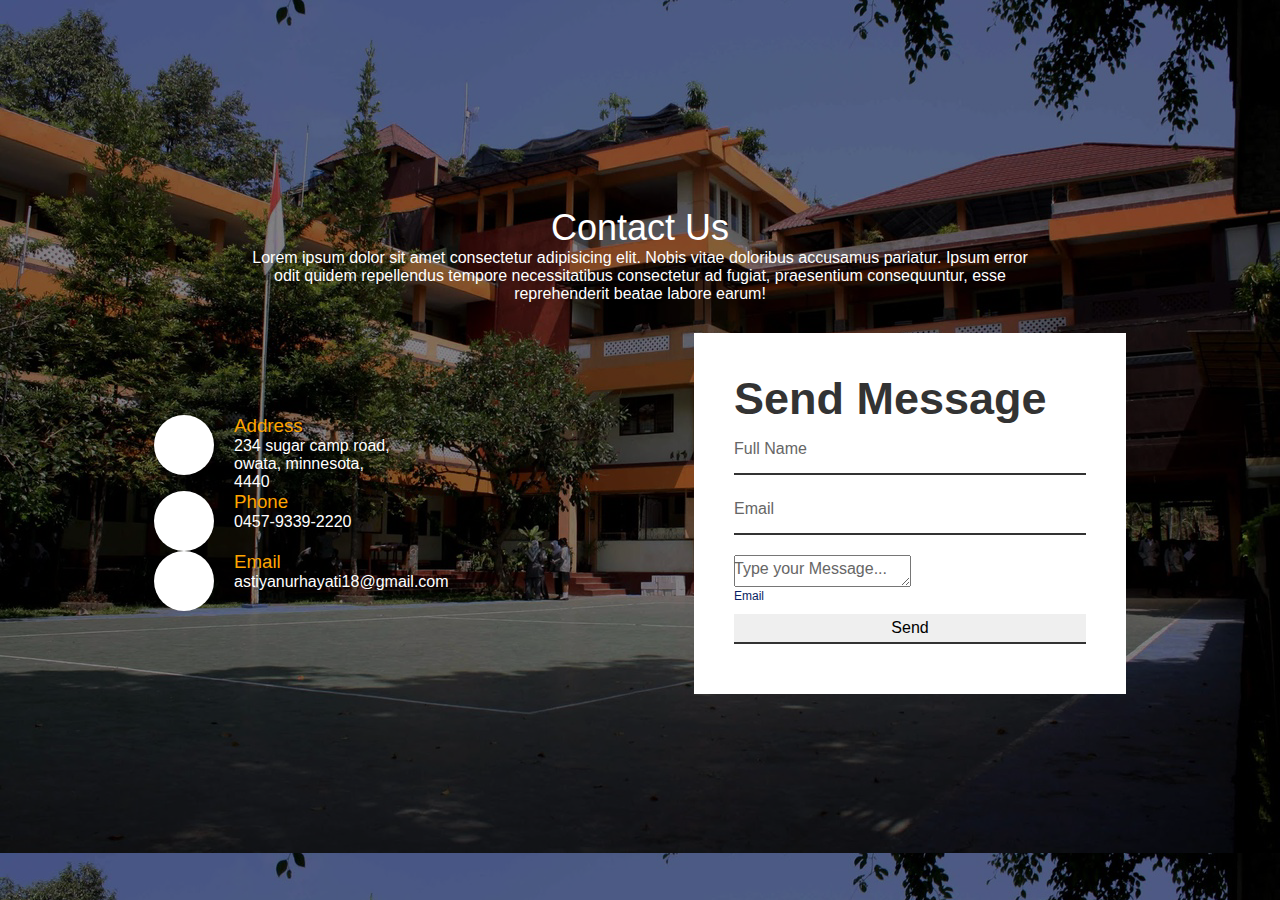
<file: img/kontak.html>
<!DOCTYPE html>
<html lang="en">
<head>
    <meta charset="UTF-8">
    <meta http-equiv="X-UA-Compatible" content="IE=edge">
    <meta name="viewport" content="width=device-width, initial-scale=1.0">

    <link rel="stylesheet" href="https://pro.fontawesome.com/releases/v5.10.0/css/all.css" integrity="sha384-AYmEC3Yw5cVb3ZcuHtOA93w35dYTsvhLPVnYs9eStHfGJvOvKxVfELGroGkvsg+p" crossorigin="anonymous"/>


    <link rel="stylesheet" href="kontak.css">
    <title>KONTAK</title>
</head>
<body>
    <section class="contact">
        <div class="content">
            <h2>Contact Us</h2>
            <p>Lorem ipsum dolor sit amet consectetur adipisicing elit. Nobis vitae doloribus accusamus pariatur. Ipsum error odit quidem repellendus tempore necessitatibus consectetur ad fugiat, praesentium consequuntur, esse reprehenderit beatae labore earum!</p>
        </div>
        <div class="container">
            <div class="contactInfo">
                <div class="box">
                    <div class="icon"><i class="fas fa-map-marker-alt"></i></div>
                    <div class="text">
                        <h3>Address</h3>
                        <p>234 sugar camp road,<br>owata, minnesota, <br> 4440</p>
                    </div>
                </div>

                <div class="box">
                    <div class="icon"><i class="fa fa-phone" aria-hidden="true"></i>
                    </div>
                    <div class="text">
                        <h3>Phone</h3>
                        <p>0457-9339-2220</p>
                    </div>
                </div>

                <div class="box">
                    <div class="icon"><i class="far fa-envelope"></i></div>

                    <div class="text">
                        <h3>Email</h3>
                        <p>astiyanurhayati18@gmail.com</p>
                    </div>
                </div>

            </div>
            <div class="contactForm">
                <form>
                    <h2>Send Message</h2>
                    <div class="inputBox">
                        <input type="text" name="" required="required">
                        <span>Full Name</span>
                    </div>

                    <div class="inputBox">
                        <input type="text" name="" required="required">
                        <span>Email</span>
                    </div>

                    <div class="inputBox">
                     <textarea required="required"></textarea>
                        <span>Type your Message...</span>
                    </div>

                    <div class="inputBox">
                        <input type="submit" name="" value="Send">
                        <span>Email</span>
                    </div>
                </form>
            </div>
        </div>
    </section>
</body>
</html>
</file>
<file: eskul.css>
/* *{
    
    font-family: Arial, Helvetica, sans-serif;
    scroll-behavior: smooth;
    list-style: none;
    text-decoration: none;
    
} */
body{
    margin: 0px;
    padding: 0px;
    font-family: Arial, Helvetica, sans-serif;
    scroll-behavior: smooth;
    list-style: none;
    text-decoration: none;
}

.navbar img{
    float: left;
     width: 53px;
     height: auto;
     margin-top: 7px;
     cursor: pointer;
     background: white;
     margin-left: 30px;
     border-radius: 50%;
     opacity: 0.7;
     filter: none;
 }



ul{
    float: right;
    margin-top: 35px;
    filter: brightness(100%);

}
ul li{
    display: inline-block;
}
ul li a{
    text-decoration: none;
    color: white;
    padding: 5px 20px;
    transition: 0.6s;

}
ul li a:hover{
    color: orange;

}

 .navbar{
     max-width: 100%;
     margin: auto;
     height: 70px;
     background: 191919;
     background: #191919;
     opacity: 0.9;
     position: fixed;
     width: 100%;
 z-index: 3;
 
}
header img{
    width: 100%;
    text-align: center;
    margin-top: -390px;
    /* border-bottom: black double 2px; */
    margin-bottom: 50px;
}
.eskul{
   padding-bottom: 50px;
}

.isi-eskul h1{
   
    padding-bottom: 10px;
    padding-left: 70px;
    margin-bottom: 10px;
    border-top: double black 2px;
    margin-top: -50px;
    padding-top: 20px;
}
.isi-eskul p{
    margin-left: 70px;
    margin-right: 100px;
    font-size: 18px;
    line-height: 25px;
}
.list{
    margin-left: 70px;
    line-height: 22px;
}

.isi-eskul h2{
    margin-left: 70px;
    font-size: 30px;
    padding-top: 30px;
}

.foto-eskul{
  padding-left: 50px; 
  display: flex;
  flex-direction: row;
  flex-wrap: wrap;
    

}
.foto-eskul img{
    width: 400px;
    padding-left: 15px;
    padding-top: 10px;
}
.judul-eskul{
    margin-left: 70px;
    margin-right: 70px;
    margin-bottom: 20px;
}
.judul-eskul h3{
    margin-top: 20px;
}
.jarakfoto{
    margin-top: -15px;
}


/* bagian footer */
.footer-main img{
    width: 200px;
}
.footer-main {
    background-color: #1f1f1f;;
    padding: 16px 60px;
    color: white;
    border-top: double black 3px;
    text-decoration: none;
    line-height: 10px;
  }
  
  .footer-grid {
    display: grid;
    grid-template-columns: repeat(3, auto);
    grid-template-rows: repeat(2, auto);
    grid-gap: 10px;
    margin: 0 auto;
    max-width: 100%;
    justify-items: center;
    margin-top: 20px;
    margin-left: -55px;
  }
  
  .footer-bottom{
      clear: both;
    background: #1c222b;
    width: 100%;
    text-align: center;
    position: absolute;
    color: rgb(204, 204, 204);
}
.footer-bottom p{
    font-size: 14px;
    margin: 10px;
   
  }
  .footer-3  a{    
    color: white;
    text-decoration: none;
   
  }
  .footer-3 span:hover{
    color: orange;
    
  }
  .footer-1 p a{
    color: white ;
    text-decoration: none;
  }
  .footer-1 p a:hover{
    color: orange ;
  }
</file>
<file: fasilitas.css>
*{
    margin: 0px;
    padding: 0px;
    font-family: Arial, Helvetica, sans-serif;
    scroll-behavior: smooth;
    list-style: none;
    text-decoration: none;
    
}

.navbar img{
    float: left;
     width: 53px;
     height: auto;
     margin-top: 7px;
     cursor: pointer;
     background: white;
     margin-left: 30px;
     border-radius: 50%;
     opacity: 0.7;
     filter: none;
 }



ul{
    float: right;
    margin-top: 35px;
    filter: brightness(100%);

}
ul li{
    display: inline-block;
}
ul li a{
    text-decoration: none;
    color: white;
    padding: 5px 20px;
    transition: 0.6s;

}
ul li a:hover{
    color: orange;

}

 .navbar{
     max-width: 100%;
     margin: auto;
     height: 70px;
     background: 191919;
     background: #191919;
     opacity: 0.9;
     position: fixed;
     width: 100%;
 z-index: 3;
 
}
header img{
    width: 100%;
    text-align: center;
    margin-top: -185px;
    /* border-bottom: black double 2px; */
}
.hadeh{
    margin-top: -380px;
    border-bottom: double black 2px;
    margin-left: -2px;
    width: 100%;
    align-items: center;
    padding-bottom: 5px;
}

/* konten */
.fasilitas{
    margin-bottom: 50px;
}
.fasilitas h1{
    padding-top: 50px;
    text-align: center;
    position: relative;
    padding-bottom: 20px;
   
}
.fasilitas h1::before{
    content:'';
    display: block;
    position: absolute;
    bottom: 0;
    width:200px;
    height: 1px;
    background-color: rgb(255, 94, 0);
    left: calc(50% - 100px); 
   }
   
.fasilitas h1::after{
      content:'';
       display: block;
       position: absolute;
       bottom: 0;
       width: 40px;
       height: 4px;
       background-color: rgb(255, 94, 0);
       left: calc(50% - 20px); 
   }

/* .garis{
    border-top: double black 2px;
    margin-top: -38px;
} */
.foto-fasilitas{
    padding-left: 50px; 
    display: flex;
    flex-direction: row;
    flex-wrap: wrap;
      
  
  }
  .foto-fasilitas img{
      width: 400px;
      padding-left: 15px;
      padding-top: 10px;
      margin-top: -15px;
  }
  .judul-fasilitas{
      margin-left: 70px;
      margin-right: 70px;
      margin-bottom: 20px;
  }
  .judul-fasilitas h3{
      margin-top: 50px;
  }
  .foto-fasilitas .jarakfoto{
   margin-top: 2px;
  }
  

  /* bagian footer */
  /* bagian footer */
.footer-main img{
    width: 200px;
}
.footer-main {
    background-color: #1f1f1f;;
    padding: 24px 60px;
    color: white;
    border-top: double black 3px;
    text-decoration: none;
  }
  
  .footer-grid {
    display: grid;
    grid-template-columns: repeat(3, auto);
    grid-template-rows: repeat(2, auto);
    grid-gap: 10px;
    margin: 0 auto;
    max-width: 100%;
    justify-items: center;
    margin-top: 20px;
    margin-left: -55px;
  }
  
  .footer-bottom{
      clear: both;
    background: #1c222b;
    width: 100%;
    text-align: center;
    position: absolute;
    color: rgb(204, 204, 204);
}
.footer-bottom p{
    font-size: 14px;
    padding-top: 10px;
    padding-bottom: 10px;
}

.footer-3  a{    
    color: white;
   
}
.footer-3 span:hover{
    color: orange;
    
}
.footer-1 p a{
    color: white ;
}
.footer-1 p a:hover{
    color: orange ;
}
</file>
<file: nyoba2.css>
*{
    scroll-behavior: smooth;
}
body {
  font-family: Arial, Helvetica, sans-serif;
  margin: 0px;
  padding: 0px;

}

.navbar {
    overflow: hidden;
    background-color: #333;
    height: 70px;
    position: fixed;
    width: 100%;
    top: 0;
   
 
}

.navbar a {
  float: right;
  font-size: 16px;
  color: white;
  text-align: center;
  padding: 14px 16px;
  text-decoration: none;
  margin-top: 15px;
}

.dropdown {
  float: right;
  overflow: hidden;
  
}

.dropdown .dropbtn {
  font-size: 16px;  
  border: none;
  outline: none;
  color: white;
  padding: 14px 16px;
  background-color: inherit;
  font-family: inherit;
  margin: 0;
  margin-top: 15px;
 
}

.navbar a:hover, .dropdown:hover .dropbtn {
  color: orange;
}

.dropdown-content {
  display: none;
  position: absolute;
  background-color: #f9f9f9;
  min-width: 160px;
  box-shadow: 0px 8px 16px 0px rgba(0,0,0,0.2);
  z-index: 1;
  position: fixed;
 
}

.dropdown-content a {
  float: none;
  color: black;
  padding: 12px 16px;
  text-decoration: none;
  display: block;
  text-align: left;
 
}

.dropdown-content a:hover {
  background-color: #ddd;
}

.dropdown:hover .dropdown-content {
  display: block;
}
.navbar img{
    float: left;
     width: 53px;
     height: auto;
     margin-top: 7px;
     cursor: pointer;
     background: white;
     margin-left: 30px;
     border-radius: 50%;

     filter: none;
}


/* 
BAGIAN KONTEN */

/* KONTEN PPLG */



#pplg{
  border-bottom: 2px double;
  background-color: #c6e2ff;
}
.isi-jurusan h1{
    padding-top:100px;
    text-align: center;
    padding-bottom: 20px;
    margin-top: 0;
   
 }
 .isi-jurusan img{
    width: 400px;
    display: block;
     margin-left: auto;
     margin-right: auto;

     padding-bottom: 50px;
}
.isi-jurusan p{
    padding-left: 80px;
    padding-right: 80px;
    font-size: 17px;
    line-height: 27px
}
.isi-jurusan ol{
    font-size: 17px;
    margin-right: 80px;
    margin-left: 80px;
    line-height: 25px;
}
ol .mmdlist{
 
 margin-left: 35px;
 padding: 0;
  
}
ol .otkplist{
  margin-left: 35px;
 padding: 0;
}
#tkj{
  border-bottom: 2px double;
  background-color: #fdffe6;
}
#mmd{
  border-bottom: 2px double;
  background-color: #d8ffd5;
}
#otkp{
  border-bottom: 2px double;
  background-color: #f6ecec;
}
#bdp{
  border-bottom: 2px double;
  background-color: #f8ecf8;
}
#htl{
  border-bottom: 2px double;
  background: gray;
    color: white;

}
#Tataboga{
  background-color: #fff8f8;
}

/*  
FOOTER */



.footer-main img{
  width: 200px;
}
.footer-main {
  background-color: #1f1f1f;;
  padding: 24px 60px;
  color: white;
  border-top: double black 3px;
  text-decoration: none;
}

.footer-grid {
  display: grid;
  grid-template-columns: repeat(3, auto);
  grid-template-rows: repeat(2, auto);
  grid-gap: 10px;
  margin: 0 auto;
  max-width: 100%;
  justify-items: center;
 line-height: 7px;
  margin-left: -55px;
}

.footer-bottom{
    clear: both;
  background: #1c222b;
  width: 100%;
  text-align: center;
  position: absolute;
  color: rgb(204, 204, 204);
}
.footer-bottom p{
  font-size: 14px;
 
}
.footer-3  a{    
  color: white;
  text-decoration: none;
 
}
.footer-3 span:hover{
  color: orange;
  
}
.footer-1 p a{
  color: white ;
  text-decoration: none;
}
.footer-1 p a:hover{
  color: orange ;
}
</file>
<file: img/kontak.css>
*{
    margin: 0;
    padding: 0;
    font-family: Arial, Helvetica, sans-serif;
    box-sizing: border-box;
   
}
.contact{
    position: relative;
    min-height: 100vh;
    padding: 50px 100px;
    display: flex;
    justify-content: center;
    align-items: center;
    flex-direction: column;
    background-image: url(hp.png);


}
.contact .content{

    max-width: 800px;
    text-align: center;
}
.contact .content h2{
    font-size:  36px;
    font-weight: 500;
    color: white;
}
.contact .content p{
  
    font-weight: 500;
    color: #fff;
}
.container{
    width: 100%;
    display: flex;
    justify-content: center;
    align-items: center;
    margin-top: 30px;
}
.container .contactInfo{
    width: 50%;
    display: flex;
    flex-direction: column;
}
.container .contactInfo .box{
    position: relative;
    display: flex;
 
}
.container .contactInfo .box .icon{
    min-width: 60px;
    height: 60px;
    background: white;
    display: flex;
    justify-content: center;
    align-items: center;
    border-radius: 50%;
    font-size: 22px;


}
.container .contactInfo .box p{
    color: white;
}
.container .contactInfo .box .text{
    display: flex;
    margin-left: 20px;
    font-size: 16px;
    flex-direction: column;
    font-weight: 300;
}
.container .contactInfo .box .text h3{
    font-weight: 500;
    color: orange;
}
.contactForm{
    width: 40%;
    padding: 40px;
    background: white;
}
.contactForm{
    font-size: 30px;
    color: #333;
    font-weight: 500;
}
.contactForm .inputBox{
    position: relative;
    width: 100%;
    margin-top: 10px;
}
.contactForm .inputBox input, 
.contactForm .input textarea{
    width: 100%;
    padding: 5px 0;
    font-size: 16px;
    margin: 10px 0;
    border: none;
    border-bottom: 2px solid #333;
    resize: none;
    outline: none;
}
.contactForm .inputBox span{
    position: absolute;
    left: 0;
    padding: 0px 0;
    font-size: 16px;
    margin: 5px 0;
    transition: 0.3s;
    color: #666;
    
}
.contactForm .inputBox input:focus ~ span,
.contactForm .inputBox input:valid ~ span,
.contactForm .inputBox textarea:focus ~ span,
.contactForm .inputBox textarea:valid ~ span{
    color: #091e63;
    font-size: 12px;
    transform:translateY(-20px);
}
.contactForm .inputBox input [type="submit"]{
    width: 100px;
    background:#00bcd4;
    color: white;
    border: none;
    cursor: pointer;
    padding: 10px;
    font-size: 18px;
}
</file>
